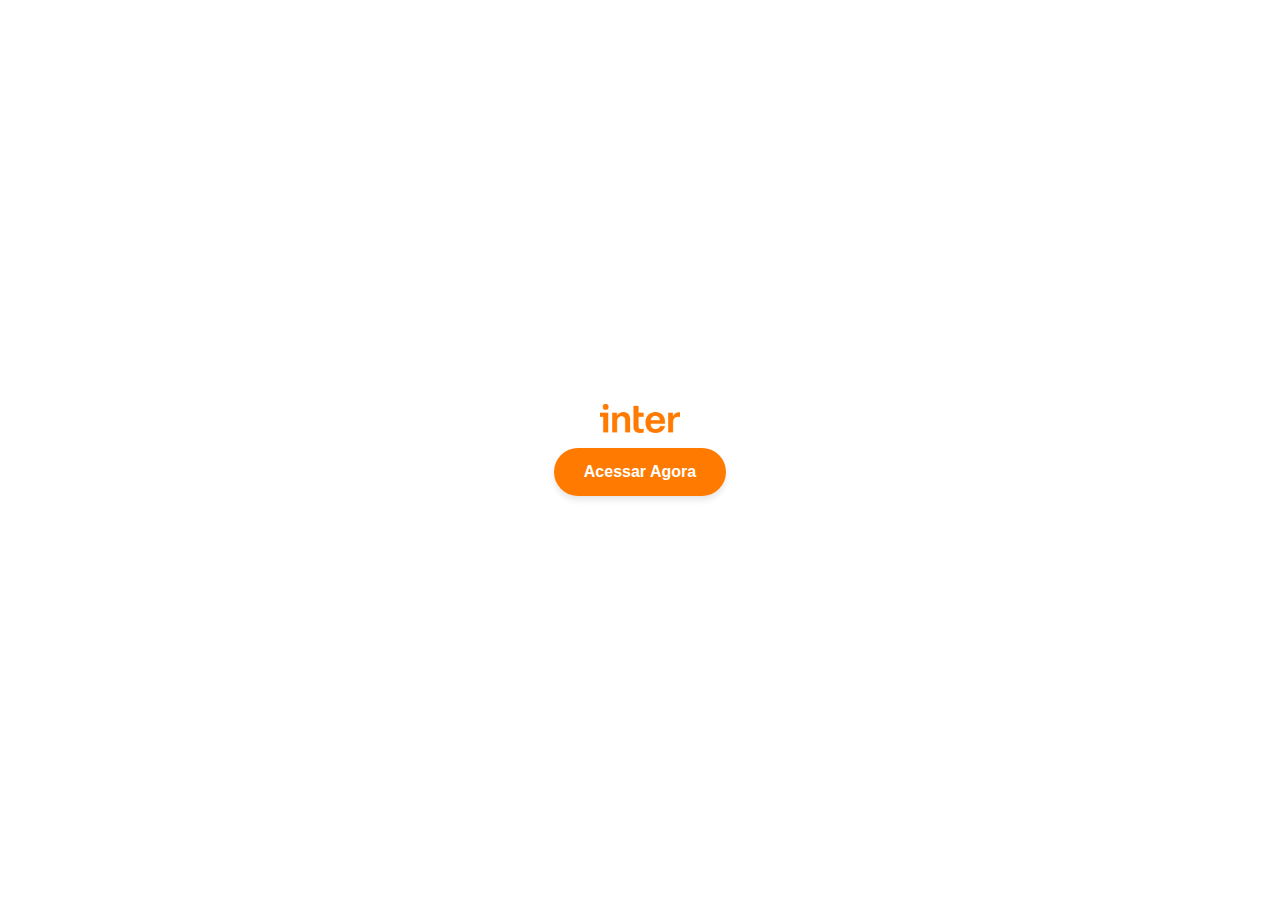
<file: index.html>
<!DOCTYPE html>
<html lang="en">
<head>
  <meta charset="UTF-8">
  <meta name="viewport" content="width=device-width, initial-scale=1.0">
  <title>Botão com Imagem</title>
  <style>
    body {
      display: flex;
      flex-direction: column;
      justify-content: center;
      align-items: center;
      height: 100vh;
      margin: 0;
      background-color: #ffffff;
      font-family: Arial, sans-serif;
    }

    .image {
      width: 80px; /* Largura da imagem */
      height: auto;
      margin-bottom: 15px;
    }

    .btn {
      display: inline-block;
      padding: 15px 30px;
      font-size: 16px;
      font-weight: bold;
      color: white;
      text-decoration: none;
      background: linear-gradient(90deg, #ff7a00 , #ff7a00 );
      border: none;
      border-radius: 25px;
      cursor: pointer;
      box-shadow: 0px 4px 6px rgba(0, 0, 0, 0.1);
      transition: transform 0.2s, box-shadow 0.2s;
    }

    .btn:hover {
      transform: scale(1.05);
      box-shadow: 0px 6px 8px rgba(0, 0, 0, 0.15);
    }
  </style>
</head>
<body>
  <!-- Adicione sua imagem acima do botão -->
  <img src="images/interlogo.png" alt="Imagem" class="image">
  
  <a href="inicio.html" class="btn">Acessar Agora</a>
</body>
</html>
</file>
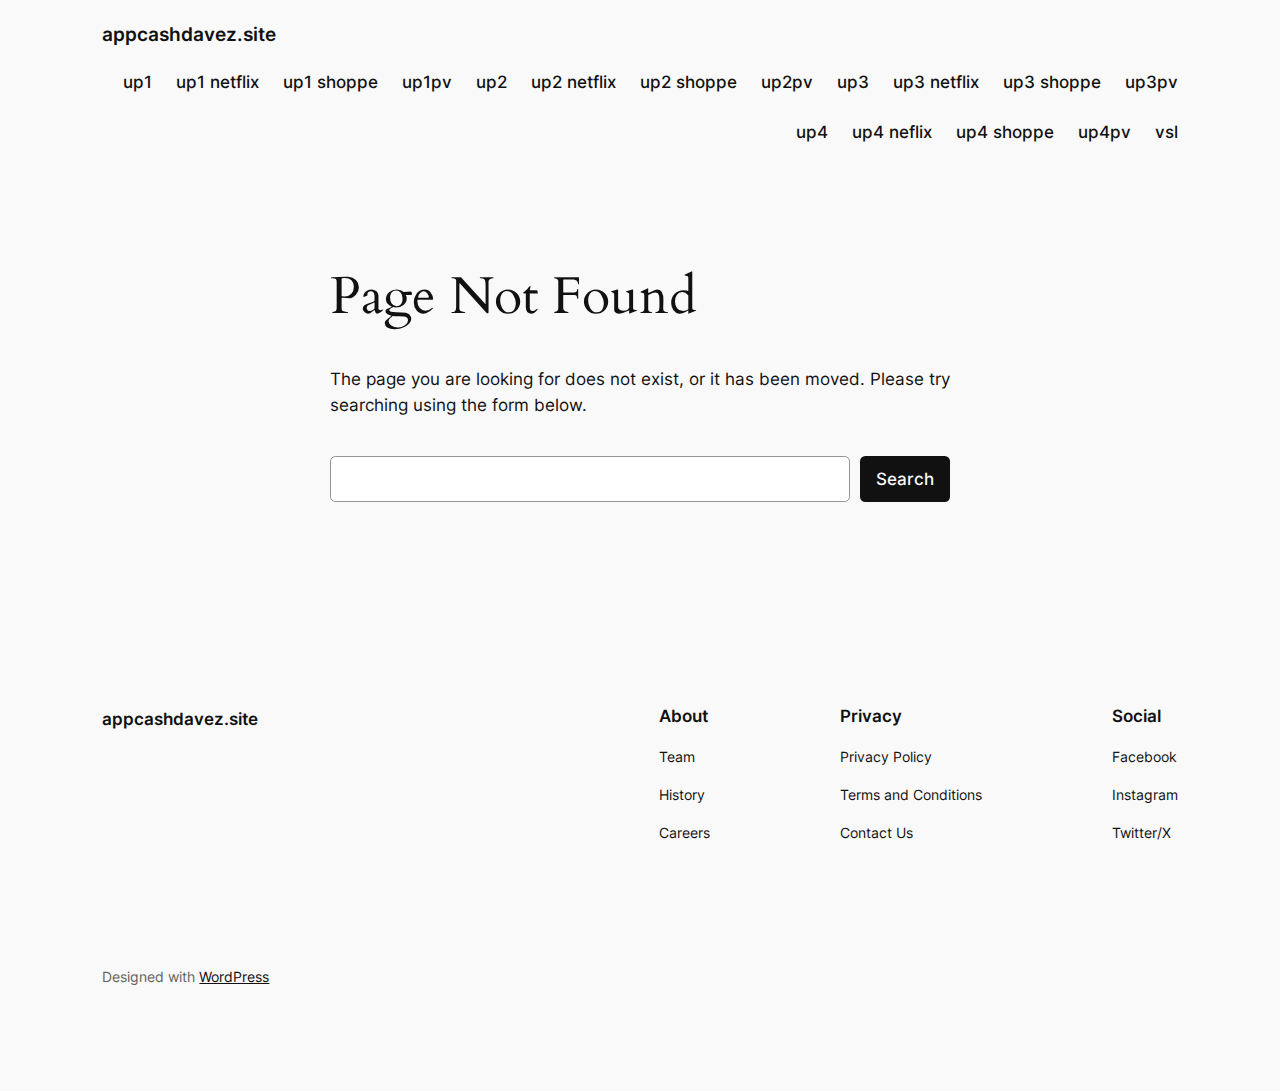
<file: css2-1.html>
<!DOCTYPE html><html lang="pt-BR"><head>
	<meta charset="UTF-8">
	<meta name="viewport" content="width=device-width, initial-scale=1">
<meta name="robots" content="max-image-preview:large">
<title>Página não encontrada – appcashdavez.site</title>
<link rel="alternate" type="application/rss+xml" title="Feed para appcashdavez.site »" href="https://appcashdavez.site/feed/">
<link rel="alternate" type="application/rss+xml" title="Feed de comentários para appcashdavez.site »" href="https://appcashdavez.site/comments/feed/">
<script>
window._wpemojiSettings = {"baseUrl":"https:\/\/s.w.org\/images\/core\/emoji\/15.0.3\/72x72\/","ext":".png","svgUrl":"https:\/\/s.w.org\/images\/core\/emoji\/15.0.3\/svg\/","svgExt":".svg","source":{"concatemoji":"https:\/\/appcashdavez.site\/wp-includes\/js\/wp-emoji-release.min.js?ver=6.6.1"}};
/*! This file is auto-generated */
!function(i,n){var o,s,e;function c(e){try{var t={supportTests:e,timestamp:(new Date).valueOf()};sessionStorage.setItem(o,JSON.stringify(t))}catch(e){}}function p(e,t,n){e.clearRect(0,0,e.canvas.width,e.canvas.height),e.fillText(t,0,0);var t=new Uint32Array(e.getImageData(0,0,e.canvas.width,e.canvas.height).data),r=(e.clearRect(0,0,e.canvas.width,e.canvas.height),e.fillText(n,0,0),new Uint32Array(e.getImageData(0,0,e.canvas.width,e.canvas.height).data));return t.every(function(e,t){return e===r[t]})}function u(e,t,n){switch(t){case"flag":return n(e,"\ud83c\udff3\ufe0f\u200d\u26a7\ufe0f","\ud83c\udff3\ufe0f\u200b\u26a7\ufe0f")?!1:!n(e,"\ud83c\uddfa\ud83c\uddf3","\ud83c\uddfa\u200b\ud83c\uddf3")&&!n(e,"\ud83c\udff4\udb40\udc67\udb40\udc62\udb40\udc65\udb40\udc6e\udb40\udc67\udb40\udc7f","\ud83c\udff4\u200b\udb40\udc67\u200b\udb40\udc62\u200b\udb40\udc65\u200b\udb40\udc6e\u200b\udb40\udc67\u200b\udb40\udc7f");case"emoji":return!n(e,"\ud83d\udc26\u200d\u2b1b","\ud83d\udc26\u200b\u2b1b")}return!1}function f(e,t,n){var r="undefined"!=typeof WorkerGlobalScope&&self instanceof WorkerGlobalScope?new OffscreenCanvas(300,150):i.createElement("canvas"),a=r.getContext("2d",{willReadFrequently:!0}),o=(a.textBaseline="top",a.font="600 32px Arial",{});return e.forEach(function(e){o[e]=t(a,e,n)}),o}function t(e){var t=i.createElement("script");t.src=e,t.defer=!0,i.head.appendChild(t)}"undefined"!=typeof Promise&&(o="wpEmojiSettingsSupports",s=["flag","emoji"],n.supports={everything:!0,everythingExceptFlag:!0},e=new Promise(function(e){i.addEventListener("DOMContentLoaded",e,{once:!0})}),new Promise(function(t){var n=function(){try{var e=JSON.parse(sessionStorage.getItem(o));if("object"==typeof e&&"number"==typeof e.timestamp&&(new Date).valueOf()<e.timestamp+604800&&"object"==typeof e.supportTests)return e.supportTests}catch(e){}return null}();if(!n){if("undefined"!=typeof Worker&&"undefined"!=typeof OffscreenCanvas&&"undefined"!=typeof URL&&URL.createObjectURL&&"undefined"!=typeof Blob)try{var e="postMessage("+f.toString()+"("+[JSON.stringify(s),u.toString(),p.toString()].join(",")+"));",r=new Blob([e],{type:"text/javascript"}),a=new Worker(URL.createObjectURL(r),{name:"wpTestEmojiSupports"});return void(a.onmessage=function(e){c(n=e.data),a.terminate(),t(n)})}catch(e){}c(n=f(s,u,p))}t(n)}).then(function(e){for(var t in e)n.supports[t]=e[t],n.supports.everything=n.supports.everything&&n.supports[t],"flag"!==t&&(n.supports.everythingExceptFlag=n.supports.everythingExceptFlag&&n.supports[t]);n.supports.everythingExceptFlag=n.supports.everythingExceptFlag&&!n.supports.flag,n.DOMReady=!1,n.readyCallback=function(){n.DOMReady=!0}}).then(function(){return e}).then(function(){var e;n.supports.everything||(n.readyCallback(),(e=n.source||{}).concatemoji?t(e.concatemoji):e.wpemoji&&e.twemoji&&(t(e.twemoji),t(e.wpemoji)))}))}((window,document),window._wpemojiSettings);
</script>
<style id="wp-block-site-logo-inline-css">
.wp-block-site-logo{box-sizing:border-box;line-height:0}.wp-block-site-logo a{display:inline-block;line-height:0}.wp-block-site-logo.is-default-size img{height:auto;width:120px}.wp-block-site-logo img{height:auto;max-width:100%}.wp-block-site-logo a,.wp-block-site-logo img{border-radius:inherit}.wp-block-site-logo.aligncenter{margin-left:auto;margin-right:auto;text-align:center}:root :where(.wp-block-site-logo.is-style-rounded){border-radius:9999px}
</style>
<style id="wp-block-site-title-inline-css">
:root :where(.wp-block-site-title a){color:inherit}
</style>
<style id="wp-block-group-inline-css">
.wp-block-group{box-sizing:border-box}:where(.wp-block-group.wp-block-group-is-layout-constrained){position:relative}
</style>
<style id="wp-block-page-list-inline-css">
.wp-block-navigation .wp-block-page-list{align-items:var(--navigation-layout-align,initial);background-color:inherit;display:flex;flex-direction:var(--navigation-layout-direction,initial);flex-wrap:var(--navigation-layout-wrap,wrap);justify-content:var(--navigation-layout-justify,initial)}.wp-block-navigation .wp-block-navigation-item{background-color:inherit}
</style>
<link rel="stylesheet" id="wp-block-navigation-css" href="css/style.min.css" media="all">
<style id="wp-block-heading-inline-css">
h1.has-background,h2.has-background,h3.has-background,h4.has-background,h5.has-background,h6.has-background{padding:1.25em 2.375em}h1.has-text-align-left[style*=writing-mode]:where([style*=vertical-lr]),h1.has-text-align-right[style*=writing-mode]:where([style*=vertical-rl]),h2.has-text-align-left[style*=writing-mode]:where([style*=vertical-lr]),h2.has-text-align-right[style*=writing-mode]:where([style*=vertical-rl]),h3.has-text-align-left[style*=writing-mode]:where([style*=vertical-lr]),h3.has-text-align-right[style*=writing-mode]:where([style*=vertical-rl]),h4.has-text-align-left[style*=writing-mode]:where([style*=vertical-lr]),h4.has-text-align-right[style*=writing-mode]:where([style*=vertical-rl]),h5.has-text-align-left[style*=writing-mode]:where([style*=vertical-lr]),h5.has-text-align-right[style*=writing-mode]:where([style*=vertical-rl]),h6.has-text-align-left[style*=writing-mode]:where([style*=vertical-lr]),h6.has-text-align-right[style*=writing-mode]:where([style*=vertical-rl]){rotate:180deg}

				.is-style-asterisk:before {
					content: '';
					width: 1.5rem;
					height: 3rem;
					background: var(--wp--preset--color--contrast-2, currentColor);
					clip-path: path('M11.93.684v8.039l5.633-5.633 1.216 1.23-5.66 5.66h8.04v1.737H13.2l5.701 5.701-1.23 1.23-5.742-5.742V21h-1.737v-8.094l-5.77 5.77-1.23-1.217 5.743-5.742H.842V9.98h8.162l-5.701-5.7 1.23-1.231 5.66 5.66V.684h1.737Z');
					display: block;
				}

				/* Hide the asterisk if the heading has no content, to avoid using empty headings to display the asterisk only, which is an A11Y issue */
				.is-style-asterisk:empty:before {
					content: none;
				}

				.is-style-asterisk:-moz-only-whitespace:before {
					content: none;
				}

				.is-style-asterisk.has-text-align-center:before {
					margin: 0 auto;
				}

				.is-style-asterisk.has-text-align-right:before {
					margin-left: auto;
				}

				.rtl .is-style-asterisk.has-text-align-left:before {
					margin-right: auto;
				}
</style>
<style id="wp-block-paragraph-inline-css">
.is-small-text{font-size:.875em}.is-regular-text{font-size:1em}.is-large-text{font-size:2.25em}.is-larger-text{font-size:3em}.has-drop-cap:not(:focus):first-letter{float:left;font-size:8.4em;font-style:normal;font-weight:100;line-height:.68;margin:.05em .1em 0 0;text-transform:uppercase}body.rtl .has-drop-cap:not(:focus):first-letter{float:none;margin-left:.1em}p.has-drop-cap.has-background{overflow:hidden}:root :where(p.has-background){padding:1.25em 2.375em}:where(p.has-text-color:not(.has-link-color)) a{color:inherit}p.has-text-align-left[style*="writing-mode:vertical-lr"],p.has-text-align-right[style*="writing-mode:vertical-rl"]{rotate:180deg}
</style>
<style id="wp-block-search-inline-css">
.wp-block-search__button{margin-left:10px;word-break:normal}.wp-block-search__button.has-icon{line-height:0}.wp-block-search__button svg{height:1.25em;min-height:24px;min-width:24px;width:1.25em;fill:currentColor;vertical-align:text-bottom}:where(.wp-block-search__button){border:1px solid #ccc;padding:6px 10px}.wp-block-search__inside-wrapper{display:flex;flex:auto;flex-wrap:nowrap;max-width:100%}.wp-block-search__label{width:100%}.wp-block-search__input{appearance:none;border:1px solid #949494;flex-grow:1;margin-left:0;margin-right:0;min-width:3rem;padding:8px;text-decoration:unset!important}.wp-block-search.wp-block-search__button-only .wp-block-search__button{flex-shrink:0;margin-left:0;max-width:100%}.wp-block-search.wp-block-search__button-only .wp-block-search__button[aria-expanded=true]{max-width:calc(100% - 100px)}.wp-block-search.wp-block-search__button-only .wp-block-search__inside-wrapper{min-width:0!important;transition-property:width}.wp-block-search.wp-block-search__button-only .wp-block-search__input{flex-basis:100%;transition-duration:.3s}.wp-block-search.wp-block-search__button-only.wp-block-search__searchfield-hidden,.wp-block-search.wp-block-search__button-only.wp-block-search__searchfield-hidden .wp-block-search__inside-wrapper{overflow:hidden}.wp-block-search.wp-block-search__button-only.wp-block-search__searchfield-hidden .wp-block-search__input{border-left-width:0!important;border-right-width:0!important;flex-basis:0;flex-grow:0;margin:0;min-width:0!important;padding-left:0!important;padding-right:0!important;width:0!important}:where(.wp-block-search__input){font-family:inherit;font-size:inherit;font-style:inherit;font-weight:inherit;letter-spacing:inherit;line-height:inherit;text-transform:inherit}:where(.wp-block-search__button-inside .wp-block-search__inside-wrapper){border:1px solid #949494;box-sizing:border-box;padding:4px}:where(.wp-block-search__button-inside .wp-block-search__inside-wrapper) .wp-block-search__input{border:none;border-radius:0;padding:0 4px}:where(.wp-block-search__button-inside .wp-block-search__inside-wrapper) .wp-block-search__input:focus{outline:none}:where(.wp-block-search__button-inside .wp-block-search__inside-wrapper) :where(.wp-block-search__button){padding:4px 8px}.wp-block-search.aligncenter .wp-block-search__inside-wrapper{margin:auto}.wp-block[data-align=right] .wp-block-search.wp-block-search__button-only .wp-block-search__inside-wrapper{float:right}
</style>
<style id="wp-block-navigation-link-inline-css">
.wp-block-navigation .wp-block-navigation-item__label{overflow-wrap:break-word}.wp-block-navigation .wp-block-navigation-item__description{display:none}.link-ui-tools{border-top:1px solid #f0f0f0;padding:8px}.link-ui-block-inserter{padding-top:8px}.link-ui-block-inserter__back{margin-left:8px;text-transform:uppercase}

				.is-style-arrow-link .wp-block-navigation-item__label:after {
					content: "\2197";
					padding-inline-start: 0.25rem;
					vertical-align: middle;
					text-decoration: none;
					display: inline-block;
				}
</style>
<style id="wp-block-columns-inline-css">
.wp-block-columns{align-items:normal!important;box-sizing:border-box;display:flex;flex-wrap:wrap!important}@media (min-width:782px){.wp-block-columns{flex-wrap:nowrap!important}}.wp-block-columns.are-vertically-aligned-top{align-items:flex-start}.wp-block-columns.are-vertically-aligned-center{align-items:center}.wp-block-columns.are-vertically-aligned-bottom{align-items:flex-end}@media (max-width:781px){.wp-block-columns:not(.is-not-stacked-on-mobile)>.wp-block-column{flex-basis:100%!important}}@media (min-width:782px){.wp-block-columns:not(.is-not-stacked-on-mobile)>.wp-block-column{flex-basis:0;flex-grow:1}.wp-block-columns:not(.is-not-stacked-on-mobile)>.wp-block-column[style*=flex-basis]{flex-grow:0}}.wp-block-columns.is-not-stacked-on-mobile{flex-wrap:nowrap!important}.wp-block-columns.is-not-stacked-on-mobile>.wp-block-column{flex-basis:0;flex-grow:1}.wp-block-columns.is-not-stacked-on-mobile>.wp-block-column[style*=flex-basis]{flex-grow:0}:where(.wp-block-columns){margin-bottom:1.75em}:where(.wp-block-columns.has-background){padding:1.25em 2.375em}.wp-block-column{flex-grow:1;min-width:0;overflow-wrap:break-word;word-break:break-word}.wp-block-column.is-vertically-aligned-top{align-self:flex-start}.wp-block-column.is-vertically-aligned-center{align-self:center}.wp-block-column.is-vertically-aligned-bottom{align-self:flex-end}.wp-block-column.is-vertically-aligned-stretch{align-self:stretch}.wp-block-column.is-vertically-aligned-bottom,.wp-block-column.is-vertically-aligned-center,.wp-block-column.is-vertically-aligned-top{width:100%}
</style>
<style id="wp-emoji-styles-inline-css">

	img.wp-smiley, img.emoji {
		display: inline !important;
		border: none !important;
		box-shadow: none !important;
		height: 1em !important;
		width: 1em !important;
		margin: 0 0.07em !important;
		vertical-align: -0.1em !important;
		background: none !important;
		padding: 0 !important;
	}
</style>
<style id="wp-block-library-inline-css">
:root{--wp-admin-theme-color:#007cba;--wp-admin-theme-color--rgb:0,124,186;--wp-admin-theme-color-darker-10:#006ba1;--wp-admin-theme-color-darker-10--rgb:0,107,161;--wp-admin-theme-color-darker-20:#005a87;--wp-admin-theme-color-darker-20--rgb:0,90,135;--wp-admin-border-width-focus:2px;--wp-block-synced-color:#7a00df;--wp-block-synced-color--rgb:122,0,223;--wp-bound-block-color:var(--wp-block-synced-color)}@media (min-resolution:192dpi){:root{--wp-admin-border-width-focus:1.5px}}.wp-element-button{cursor:pointer}:root{--wp--preset--font-size--normal:16px;--wp--preset--font-size--huge:42px}:root .has-very-light-gray-background-color{background-color:#eee}:root .has-very-dark-gray-background-color{background-color:#313131}:root .has-very-light-gray-color{color:#eee}:root .has-very-dark-gray-color{color:#313131}:root .has-vivid-green-cyan-to-vivid-cyan-blue-gradient-background{background:linear-gradient(135deg,#00d084,#0693e3)}:root .has-purple-crush-gradient-background{background:linear-gradient(135deg,#34e2e4,#4721fb 50%,#ab1dfe)}:root .has-hazy-dawn-gradient-background{background:linear-gradient(135deg,#faaca8,#dad0ec)}:root .has-subdued-olive-gradient-background{background:linear-gradient(135deg,#fafae1,#67a671)}:root .has-atomic-cream-gradient-background{background:linear-gradient(135deg,#fdd79a,#004a59)}:root .has-nightshade-gradient-background{background:linear-gradient(135deg,#330968,#31cdcf)}:root .has-midnight-gradient-background{background:linear-gradient(135deg,#020381,#2874fc)}.has-regular-font-size{font-size:1em}.has-larger-font-size{font-size:2.625em}.has-normal-font-size{font-size:var(--wp--preset--font-size--normal)}.has-huge-font-size{font-size:var(--wp--preset--font-size--huge)}.has-text-align-center{text-align:center}.has-text-align-left{text-align:left}.has-text-align-right{text-align:right}#end-resizable-editor-section{display:none}.aligncenter{clear:both}.items-justified-left{justify-content:flex-start}.items-justified-center{justify-content:center}.items-justified-right{justify-content:flex-end}.items-justified-space-between{justify-content:space-between}.screen-reader-text{border:0;clip:rect(1px,1px,1px,1px);clip-path:inset(50%);height:1px;margin:-1px;overflow:hidden;padding:0;position:absolute;width:1px;word-wrap:normal!important}.screen-reader-text:focus{background-color:#ddd;clip:auto!important;clip-path:none;color:#444;display:block;font-size:1em;height:auto;left:5px;line-height:normal;padding:15px 23px 14px;text-decoration:none;top:5px;width:auto;z-index:100000}html :where(.has-border-color){border-style:solid}html :where([style*=border-top-color]){border-top-style:solid}html :where([style*=border-right-color]){border-right-style:solid}html :where([style*=border-bottom-color]){border-bottom-style:solid}html :where([style*=border-left-color]){border-left-style:solid}html :where([style*=border-width]){border-style:solid}html :where([style*=border-top-width]){border-top-style:solid}html :where([style*=border-right-width]){border-right-style:solid}html :where([style*=border-bottom-width]){border-bottom-style:solid}html :where([style*=border-left-width]){border-left-style:solid}html :where(img[class*=wp-image-]){height:auto;max-width:100%}:where(figure){margin:0 0 1em}html :where(.is-position-sticky){--wp-admin--admin-bar--position-offset:var(--wp-admin--admin-bar--height,0px)}@media screen and (max-width:600px){html :where(.is-position-sticky){--wp-admin--admin-bar--position-offset:0px}}
</style>
<style id="global-styles-inline-css">
:root{--wp--preset--aspect-ratio--square: 1;--wp--preset--aspect-ratio--4-3: 4/3;--wp--preset--aspect-ratio--3-4: 3/4;--wp--preset--aspect-ratio--3-2: 3/2;--wp--preset--aspect-ratio--2-3: 2/3;--wp--preset--aspect-ratio--16-9: 16/9;--wp--preset--aspect-ratio--9-16: 9/16;--wp--preset--color--black: #000000;--wp--preset--color--cyan-bluish-gray: #abb8c3;--wp--preset--color--white: #ffffff;--wp--preset--color--pale-pink: #f78da7;--wp--preset--color--vivid-red: #cf2e2e;--wp--preset--color--luminous-vivid-orange: #ff6900;--wp--preset--color--luminous-vivid-amber: #fcb900;--wp--preset--color--light-green-cyan: #7bdcb5;--wp--preset--color--vivid-green-cyan: #00d084;--wp--preset--color--pale-cyan-blue: #8ed1fc;--wp--preset--color--vivid-cyan-blue: #0693e3;--wp--preset--color--vivid-purple: #9b51e0;--wp--preset--color--base: #f9f9f9;--wp--preset--color--base-2: #ffffff;--wp--preset--color--contrast: #111111;--wp--preset--color--contrast-2: #636363;--wp--preset--color--contrast-3: #A4A4A4;--wp--preset--color--accent: #cfcabe;--wp--preset--color--accent-2: #c2a990;--wp--preset--color--accent-3: #d8613c;--wp--preset--color--accent-4: #b1c5a4;--wp--preset--color--accent-5: #b5bdbc;--wp--preset--gradient--vivid-cyan-blue-to-vivid-purple: linear-gradient(135deg,rgba(6,147,227,1) 0%,rgb(155,81,224) 100%);--wp--preset--gradient--light-green-cyan-to-vivid-green-cyan: linear-gradient(135deg,rgb(122,220,180) 0%,rgb(0,208,130) 100%);--wp--preset--gradient--luminous-vivid-amber-to-luminous-vivid-orange: linear-gradient(135deg,rgba(252,185,0,1) 0%,rgba(255,105,0,1) 100%);--wp--preset--gradient--luminous-vivid-orange-to-vivid-red: linear-gradient(135deg,rgba(255,105,0,1) 0%,rgb(207,46,46) 100%);--wp--preset--gradient--very-light-gray-to-cyan-bluish-gray: linear-gradient(135deg,rgb(238,238,238) 0%,rgb(169,184,195) 100%);--wp--preset--gradient--cool-to-warm-spectrum: linear-gradient(135deg,rgb(74,234,220) 0%,rgb(151,120,209) 20%,rgb(207,42,186) 40%,rgb(238,44,130) 60%,rgb(251,105,98) 80%,rgb(254,248,76) 100%);--wp--preset--gradient--blush-light-purple: linear-gradient(135deg,rgb(255,206,236) 0%,rgb(152,150,240) 100%);--wp--preset--gradient--blush-bordeaux: linear-gradient(135deg,rgb(254,205,165) 0%,rgb(254,45,45) 50%,rgb(107,0,62) 100%);--wp--preset--gradient--luminous-dusk: linear-gradient(135deg,rgb(255,203,112) 0%,rgb(199,81,192) 50%,rgb(65,88,208) 100%);--wp--preset--gradient--pale-ocean: linear-gradient(135deg,rgb(255,245,203) 0%,rgb(182,227,212) 50%,rgb(51,167,181) 100%);--wp--preset--gradient--electric-grass: linear-gradient(135deg,rgb(202,248,128) 0%,rgb(113,206,126) 100%);--wp--preset--gradient--midnight: linear-gradient(135deg,rgb(2,3,129) 0%,rgb(40,116,252) 100%);--wp--preset--gradient--gradient-1: linear-gradient(to bottom, #cfcabe 0%, #F9F9F9 100%);--wp--preset--gradient--gradient-2: linear-gradient(to bottom, #C2A990 0%, #F9F9F9 100%);--wp--preset--gradient--gradient-3: linear-gradient(to bottom, #D8613C 0%, #F9F9F9 100%);--wp--preset--gradient--gradient-4: linear-gradient(to bottom, #B1C5A4 0%, #F9F9F9 100%);--wp--preset--gradient--gradient-5: linear-gradient(to bottom, #B5BDBC 0%, #F9F9F9 100%);--wp--preset--gradient--gradient-6: linear-gradient(to bottom, #A4A4A4 0%, #F9F9F9 100%);--wp--preset--gradient--gradient-7: linear-gradient(to bottom, #cfcabe 50%, #F9F9F9 50%);--wp--preset--gradient--gradient-8: linear-gradient(to bottom, #C2A990 50%, #F9F9F9 50%);--wp--preset--gradient--gradient-9: linear-gradient(to bottom, #D8613C 50%, #F9F9F9 50%);--wp--preset--gradient--gradient-10: linear-gradient(to bottom, #B1C5A4 50%, #F9F9F9 50%);--wp--preset--gradient--gradient-11: linear-gradient(to bottom, #B5BDBC 50%, #F9F9F9 50%);--wp--preset--gradient--gradient-12: linear-gradient(to bottom, #A4A4A4 50%, #F9F9F9 50%);--wp--preset--font-size--small: 0.9rem;--wp--preset--font-size--medium: 1.05rem;--wp--preset--font-size--large: clamp(1.39rem, 1.39rem + ((1vw - 0.2rem) * 0.767), 1.85rem);--wp--preset--font-size--x-large: clamp(1.85rem, 1.85rem + ((1vw - 0.2rem) * 1.083), 2.5rem);--wp--preset--font-size--xx-large: clamp(2.5rem, 2.5rem + ((1vw - 0.2rem) * 1.283), 3.27rem);--wp--preset--font-family--body: "Inter", sans-serif;--wp--preset--font-family--heading: Cardo;--wp--preset--font-family--system-sans-serif: -apple-system, BlinkMacSystemFont, avenir next, avenir, segoe ui, helvetica neue, helvetica, Cantarell, Ubuntu, roboto, noto, arial, sans-serif;--wp--preset--font-family--system-serif: Iowan Old Style, Apple Garamond, Baskerville, Times New Roman, Droid Serif, Times, Source Serif Pro, serif, Apple Color Emoji, Segoe UI Emoji, Segoe UI Symbol;--wp--preset--spacing--20: min(1.5rem, 2vw);--wp--preset--spacing--30: min(2.5rem, 3vw);--wp--preset--spacing--40: min(4rem, 5vw);--wp--preset--spacing--50: min(6.5rem, 8vw);--wp--preset--spacing--60: min(10.5rem, 13vw);--wp--preset--spacing--70: 3.38rem;--wp--preset--spacing--80: 5.06rem;--wp--preset--spacing--10: 1rem;--wp--preset--shadow--natural: 6px 6px 9px rgba(0, 0, 0, 0.2);--wp--preset--shadow--deep: 12px 12px 50px rgba(0, 0, 0, 0.4);--wp--preset--shadow--sharp: 6px 6px 0px rgba(0, 0, 0, 0.2);--wp--preset--shadow--outlined: 6px 6px 0px -3px rgba(255, 255, 255, 1), 6px 6px rgba(0, 0, 0, 1);--wp--preset--shadow--crisp: 6px 6px 0px rgba(0, 0, 0, 1);}:root { --wp--style--global--content-size: 620px;--wp--style--global--wide-size: 1280px; }:where(body) { margin: 0; }.wp-site-blocks { padding-top: var(--wp--style--root--padding-top); padding-bottom: var(--wp--style--root--padding-bottom); }.has-global-padding { padding-right: var(--wp--style--root--padding-right); padding-left: var(--wp--style--root--padding-left); }.has-global-padding > .alignfull { margin-right: calc(var(--wp--style--root--padding-right) * -1); margin-left: calc(var(--wp--style--root--padding-left) * -1); }.has-global-padding :where(:not(.alignfull.is-layout-flow) > .has-global-padding:not(.wp-block-block, .alignfull)) { padding-right: 0; padding-left: 0; }.has-global-padding :where(:not(.alignfull.is-layout-flow) > .has-global-padding:not(.wp-block-block, .alignfull)) > .alignfull { margin-left: 0; margin-right: 0; }.wp-site-blocks > .alignleft { float: left; margin-right: 2em; }.wp-site-blocks > .alignright { float: right; margin-left: 2em; }.wp-site-blocks > .aligncenter { justify-content: center; margin-left: auto; margin-right: auto; }:where(.wp-site-blocks) > * { margin-block-start: 1.2rem; margin-block-end: 0; }:where(.wp-site-blocks) > :first-child { margin-block-start: 0; }:where(.wp-site-blocks) > :last-child { margin-block-end: 0; }:root { --wp--style--block-gap: 1.2rem; }.is-layout-flow  > :first-child{margin-block-start: 0;}.is-layout-flow  > :last-child{margin-block-end: 0;}.is-layout-flow  > *{margin-block-start: 1.2rem;margin-block-end: 0;}.is-layout-constrained  > :first-child{margin-block-start: 0;}.is-layout-constrained  > :last-child{margin-block-end: 0;}.is-layout-constrained  > *{margin-block-start: 1.2rem;margin-block-end: 0;}.is-layout-flex {gap: 1.2rem;}.is-layout-grid {gap: 1.2rem;}.is-layout-flow > .alignleft{float: left;margin-inline-start: 0;margin-inline-end: 2em;}.is-layout-flow > .alignright{float: right;margin-inline-start: 2em;margin-inline-end: 0;}.is-layout-flow > .aligncenter{margin-left: auto !important;margin-right: auto !important;}.is-layout-constrained > .alignleft{float: left;margin-inline-start: 0;margin-inline-end: 2em;}.is-layout-constrained > .alignright{float: right;margin-inline-start: 2em;margin-inline-end: 0;}.is-layout-constrained > .aligncenter{margin-left: auto !important;margin-right: auto !important;}.is-layout-constrained > :where(:not(.alignleft):not(.alignright):not(.alignfull)){max-width: var(--wp--style--global--content-size);margin-left: auto !important;margin-right: auto !important;}.is-layout-constrained > .alignwide{max-width: var(--wp--style--global--wide-size);}body .is-layout-flex{display: flex;}.is-layout-flex{flex-wrap: wrap;align-items: center;}.is-layout-flex > :is(*, div){margin: 0;}body .is-layout-grid{display: grid;}.is-layout-grid > :is(*, div){margin: 0;}:root :where(body){background-color: var(--wp--preset--color--base);color: var(--wp--preset--color--contrast);font-family: var(--wp--preset--font-family--body);font-size: var(--wp--preset--font-size--medium);font-style: normal;font-weight: 400;line-height: 1.55;--wp--style--root--padding-top: 0px;--wp--style--root--padding-right: var(--wp--preset--spacing--50);--wp--style--root--padding-bottom: 0px;--wp--style--root--padding-left: var(--wp--preset--spacing--50);}a:where(:not(.wp-element-button)){color: var(--wp--preset--color--contrast);text-decoration: underline;}:root :where(a:where(:not(.wp-element-button)):hover){text-decoration: none;}h1, h2, h3, h4, h5, h6{color: var(--wp--preset--color--contrast);font-family: var(--wp--preset--font-family--heading);font-weight: 400;line-height: 1.2;}h1{font-size: var(--wp--preset--font-size--xx-large);line-height: 1.15;}h2{font-size: var(--wp--preset--font-size--x-large);}h3{font-size: var(--wp--preset--font-size--large);}h4{font-size: clamp(1.1rem, 1.1rem + ((1vw - 0.2rem) * 0.767), 1.5rem);}h5{font-size: var(--wp--preset--font-size--medium);}h6{font-size: var(--wp--preset--font-size--small);}:root :where(.wp-element-button, .wp-block-button__link){background-color: var(--wp--preset--color--contrast);border-radius: .33rem;border-color: var(--wp--preset--color--contrast);border-width: 0;color: var(--wp--preset--color--base);font-family: inherit;font-size: var(--wp--preset--font-size--small);font-style: normal;font-weight: 500;line-height: inherit;padding-top: 0.6rem;padding-right: 1rem;padding-bottom: 0.6rem;padding-left: 1rem;text-decoration: none;}:root :where(.wp-element-button:hover, .wp-block-button__link:hover){background-color: var(--wp--preset--color--contrast-2);border-color: var(--wp--preset--color--contrast-2);color: var(--wp--preset--color--base);}:root :where(.wp-element-button:focus, .wp-block-button__link:focus){background-color: var(--wp--preset--color--contrast-2);border-color: var(--wp--preset--color--contrast-2);color: var(--wp--preset--color--base);outline-color: var(--wp--preset--color--contrast);outline-offset: 2px;}:root :where(.wp-element-button:active, .wp-block-button__link:active){background-color: var(--wp--preset--color--contrast);color: var(--wp--preset--color--base);}:root :where(.wp-element-caption, .wp-block-audio figcaption, .wp-block-embed figcaption, .wp-block-gallery figcaption, .wp-block-image figcaption, .wp-block-table figcaption, .wp-block-video figcaption){color: var(--wp--preset--color--contrast-2);font-family: var(--wp--preset--font-family--body);font-size: 0.8rem;}.has-black-color{color: var(--wp--preset--color--black) !important;}.has-cyan-bluish-gray-color{color: var(--wp--preset--color--cyan-bluish-gray) !important;}.has-white-color{color: var(--wp--preset--color--white) !important;}.has-pale-pink-color{color: var(--wp--preset--color--pale-pink) !important;}.has-vivid-red-color{color: var(--wp--preset--color--vivid-red) !important;}.has-luminous-vivid-orange-color{color: var(--wp--preset--color--luminous-vivid-orange) !important;}.has-luminous-vivid-amber-color{color: var(--wp--preset--color--luminous-vivid-amber) !important;}.has-light-green-cyan-color{color: var(--wp--preset--color--light-green-cyan) !important;}.has-vivid-green-cyan-color{color: var(--wp--preset--color--vivid-green-cyan) !important;}.has-pale-cyan-blue-color{color: var(--wp--preset--color--pale-cyan-blue) !important;}.has-vivid-cyan-blue-color{color: var(--wp--preset--color--vivid-cyan-blue) !important;}.has-vivid-purple-color{color: var(--wp--preset--color--vivid-purple) !important;}.has-base-color{color: var(--wp--preset--color--base) !important;}.has-base-2-color{color: var(--wp--preset--color--base-2) !important;}.has-contrast-color{color: var(--wp--preset--color--contrast) !important;}.has-contrast-2-color{color: var(--wp--preset--color--contrast-2) !important;}.has-contrast-3-color{color: var(--wp--preset--color--contrast-3) !important;}.has-accent-color{color: var(--wp--preset--color--accent) !important;}.has-accent-2-color{color: var(--wp--preset--color--accent-2) !important;}.has-accent-3-color{color: var(--wp--preset--color--accent-3) !important;}.has-accent-4-color{color: var(--wp--preset--color--accent-4) !important;}.has-accent-5-color{color: var(--wp--preset--color--accent-5) !important;}.has-black-background-color{background-color: var(--wp--preset--color--black) !important;}.has-cyan-bluish-gray-background-color{background-color: var(--wp--preset--color--cyan-bluish-gray) !important;}.has-white-background-color{background-color: var(--wp--preset--color--white) !important;}.has-pale-pink-background-color{background-color: var(--wp--preset--color--pale-pink) !important;}.has-vivid-red-background-color{background-color: var(--wp--preset--color--vivid-red) !important;}.has-luminous-vivid-orange-background-color{background-color: var(--wp--preset--color--luminous-vivid-orange) !important;}.has-luminous-vivid-amber-background-color{background-color: var(--wp--preset--color--luminous-vivid-amber) !important;}.has-light-green-cyan-background-color{background-color: var(--wp--preset--color--light-green-cyan) !important;}.has-vivid-green-cyan-background-color{background-color: var(--wp--preset--color--vivid-green-cyan) !important;}.has-pale-cyan-blue-background-color{background-color: var(--wp--preset--color--pale-cyan-blue) !important;}.has-vivid-cyan-blue-background-color{background-color: var(--wp--preset--color--vivid-cyan-blue) !important;}.has-vivid-purple-background-color{background-color: var(--wp--preset--color--vivid-purple) !important;}.has-base-background-color{background-color: var(--wp--preset--color--base) !important;}.has-base-2-background-color{background-color: var(--wp--preset--color--base-2) !important;}.has-contrast-background-color{background-color: var(--wp--preset--color--contrast) !important;}.has-contrast-2-background-color{background-color: var(--wp--preset--color--contrast-2) !important;}.has-contrast-3-background-color{background-color: var(--wp--preset--color--contrast-3) !important;}.has-accent-background-color{background-color: var(--wp--preset--color--accent) !important;}.has-accent-2-background-color{background-color: var(--wp--preset--color--accent-2) !important;}.has-accent-3-background-color{background-color: var(--wp--preset--color--accent-3) !important;}.has-accent-4-background-color{background-color: var(--wp--preset--color--accent-4) !important;}.has-accent-5-background-color{background-color: var(--wp--preset--color--accent-5) !important;}.has-black-border-color{border-color: var(--wp--preset--color--black) !important;}.has-cyan-bluish-gray-border-color{border-color: var(--wp--preset--color--cyan-bluish-gray) !important;}.has-white-border-color{border-color: var(--wp--preset--color--white) !important;}.has-pale-pink-border-color{border-color: var(--wp--preset--color--pale-pink) !important;}.has-vivid-red-border-color{border-color: var(--wp--preset--color--vivid-red) !important;}.has-luminous-vivid-orange-border-color{border-color: var(--wp--preset--color--luminous-vivid-orange) !important;}.has-luminous-vivid-amber-border-color{border-color: var(--wp--preset--color--luminous-vivid-amber) !important;}.has-light-green-cyan-border-color{border-color: var(--wp--preset--color--light-green-cyan) !important;}.has-vivid-green-cyan-border-color{border-color: var(--wp--preset--color--vivid-green-cyan) !important;}.has-pale-cyan-blue-border-color{border-color: var(--wp--preset--color--pale-cyan-blue) !important;}.has-vivid-cyan-blue-border-color{border-color: var(--wp--preset--color--vivid-cyan-blue) !important;}.has-vivid-purple-border-color{border-color: var(--wp--preset--color--vivid-purple) !important;}.has-base-border-color{border-color: var(--wp--preset--color--base) !important;}.has-base-2-border-color{border-color: var(--wp--preset--color--base-2) !important;}.has-contrast-border-color{border-color: var(--wp--preset--color--contrast) !important;}.has-contrast-2-border-color{border-color: var(--wp--preset--color--contrast-2) !important;}.has-contrast-3-border-color{border-color: var(--wp--preset--color--contrast-3) !important;}.has-accent-border-color{border-color: var(--wp--preset--color--accent) !important;}.has-accent-2-border-color{border-color: var(--wp--preset--color--accent-2) !important;}.has-accent-3-border-color{border-color: var(--wp--preset--color--accent-3) !important;}.has-accent-4-border-color{border-color: var(--wp--preset--color--accent-4) !important;}.has-accent-5-border-color{border-color: var(--wp--preset--color--accent-5) !important;}.has-vivid-cyan-blue-to-vivid-purple-gradient-background{background: var(--wp--preset--gradient--vivid-cyan-blue-to-vivid-purple) !important;}.has-light-green-cyan-to-vivid-green-cyan-gradient-background{background: var(--wp--preset--gradient--light-green-cyan-to-vivid-green-cyan) !important;}.has-luminous-vivid-amber-to-luminous-vivid-orange-gradient-background{background: var(--wp--preset--gradient--luminous-vivid-amber-to-luminous-vivid-orange) !important;}.has-luminous-vivid-orange-to-vivid-red-gradient-background{background: var(--wp--preset--gradient--luminous-vivid-orange-to-vivid-red) !important;}.has-very-light-gray-to-cyan-bluish-gray-gradient-background{background: var(--wp--preset--gradient--very-light-gray-to-cyan-bluish-gray) !important;}.has-cool-to-warm-spectrum-gradient-background{background: var(--wp--preset--gradient--cool-to-warm-spectrum) !important;}.has-blush-light-purple-gradient-background{background: var(--wp--preset--gradient--blush-light-purple) !important;}.has-blush-bordeaux-gradient-background{background: var(--wp--preset--gradient--blush-bordeaux) !important;}.has-luminous-dusk-gradient-background{background: var(--wp--preset--gradient--luminous-dusk) !important;}.has-pale-ocean-gradient-background{background: var(--wp--preset--gradient--pale-ocean) !important;}.has-electric-grass-gradient-background{background: var(--wp--preset--gradient--electric-grass) !important;}.has-midnight-gradient-background{background: var(--wp--preset--gradient--midnight) !important;}.has-gradient-1-gradient-background{background: var(--wp--preset--gradient--gradient-1) !important;}.has-gradient-2-gradient-background{background: var(--wp--preset--gradient--gradient-2) !important;}.has-gradient-3-gradient-background{background: var(--wp--preset--gradient--gradient-3) !important;}.has-gradient-4-gradient-background{background: var(--wp--preset--gradient--gradient-4) !important;}.has-gradient-5-gradient-background{background: var(--wp--preset--gradient--gradient-5) !important;}.has-gradient-6-gradient-background{background: var(--wp--preset--gradient--gradient-6) !important;}.has-gradient-7-gradient-background{background: var(--wp--preset--gradient--gradient-7) !important;}.has-gradient-8-gradient-background{background: var(--wp--preset--gradient--gradient-8) !important;}.has-gradient-9-gradient-background{background: var(--wp--preset--gradient--gradient-9) !important;}.has-gradient-10-gradient-background{background: var(--wp--preset--gradient--gradient-10) !important;}.has-gradient-11-gradient-background{background: var(--wp--preset--gradient--gradient-11) !important;}.has-gradient-12-gradient-background{background: var(--wp--preset--gradient--gradient-12) !important;}.has-small-font-size{font-size: var(--wp--preset--font-size--small) !important;}.has-medium-font-size{font-size: var(--wp--preset--font-size--medium) !important;}.has-large-font-size{font-size: var(--wp--preset--font-size--large) !important;}.has-x-large-font-size{font-size: var(--wp--preset--font-size--x-large) !important;}.has-xx-large-font-size{font-size: var(--wp--preset--font-size--xx-large) !important;}.has-body-font-family{font-family: var(--wp--preset--font-family--body) !important;}.has-heading-font-family{font-family: var(--wp--preset--font-family--heading) !important;}.has-system-sans-serif-font-family{font-family: var(--wp--preset--font-family--system-sans-serif) !important;}.has-system-serif-font-family{font-family: var(--wp--preset--font-family--system-serif) !important;}
:root :where(.wp-block-navigation){font-weight: 500;}
:root :where(.wp-block-navigation a:where(:not(.wp-element-button))){text-decoration: none;}
:root :where(.wp-block-navigation a:where(:not(.wp-element-button)):hover){text-decoration: underline;}
:root :where(.wp-block-search .wp-block-search__label, .wp-block-search .wp-block-search__input, .wp-block-search .wp-block-search__button){font-size: var(--wp--preset--font-size--small);}:root :where(.wp-block-search){}:root :where(.wp-block-search .wp-block-search__input){border-radius:.33rem}
:root :where(.wp-block-search .wp-element-button,.wp-block-search  .wp-block-button__link){border-radius: .33rem;}
:root :where(.wp-block-site-tagline){color: var(--wp--preset--color--contrast-2);font-size: var(--wp--preset--font-size--small);}
:root :where(.wp-block-site-title){font-family: var(--wp--preset--font-family--body);font-size: clamp(0.875rem, 0.875rem + ((1vw - 0.2rem) * 0.542), 1.2rem);font-style: normal;font-weight: 600;}
:root :where(.wp-block-site-title a:where(:not(.wp-element-button))){text-decoration: none;}
:root :where(.wp-block-site-title a:where(:not(.wp-element-button)):hover){text-decoration: none;}
:where(.wp-site-blocks *:focus){outline-width:2px;outline-style:solid}:root :where(.wp-block-calendar.wp-block-calendar table:where(:not(.has-text-color)) th){background-color:var(--wp--preset--color--contrast-2);color:var(--wp--preset--color--base);border-color:var(--wp--preset--color--contrast-2)}:root :where(.wp-block-calendar table:where(:not(.has-text-color)) td){border-color:var(--wp--preset--color--contrast-2)}:root :where(.wp-block-categories){}:root :where(.wp-block-categories){list-style-type:none;}:root :where(.wp-block-categories li){margin-bottom: 0.5rem;}:root :where(.wp-block-post-comments-form){}:root :where(.wp-block-post-comments-form textarea, .wp-block-post-comments-form input){border-radius:.33rem}:root :where(.wp-block-loginout){}:root :where(.wp-block-loginout input){border-radius:.33rem;padding:calc(0.667em + 2px);border:1px solid #949494;}:root :where(.wp-block-post-terms){}:root :where(.wp-block-post-terms .wp-block-post-terms__prefix){color: var(--wp--preset--color--contrast-2);}:root :where(.wp-block-query-title){}:root :where(.wp-block-query-title span){font-style: italic;}:root :where(.wp-block-quote){}:root :where(.wp-block-quote :where(p)){margin-block-start:0;margin-block-end:calc(var(--wp--preset--spacing--10) + 0.5rem);}:root :where(.wp-block-quote :where(:last-child)){margin-block-end:0;}:root :where(.wp-block-quote.has-text-align-right.is-style-plain, .rtl .is-style-plain.wp-block-quote:not(.has-text-align-center):not(.has-text-align-left)){border-width: 0 2px 0 0;padding-left:calc(var(--wp--preset--spacing--20) + 0.5rem);padding-right:calc(var(--wp--preset--spacing--20) + 0.5rem);}:root :where(.wp-block-quote.has-text-align-left.is-style-plain, body:not(.rtl) .is-style-plain.wp-block-quote:not(.has-text-align-center):not(.has-text-align-right)){border-width: 0 0 0 2px;padding-left:calc(var(--wp--preset--spacing--20) + 0.5rem);padding-right:calc(var(--wp--preset--spacing--20) + 0.5rem)}:root :where(.wp-block-search){}:root :where(.wp-block-search .wp-block-search__input){border-radius:.33rem}:root :where(.wp-block-separator){}:root :where(.wp-block-separator:not(.is-style-wide):not(.is-style-dots):not(.alignwide):not(.alignfull)){width: var(--wp--preset--spacing--60)}
</style>
<style id="core-block-supports-inline-css">
.wp-container-core-group-is-layout-1 > *{margin-block-start:0;margin-block-end:0;}.wp-container-core-group-is-layout-1 > * + *{margin-block-start:0px;margin-block-end:0;}.wp-container-core-group-is-layout-2{gap:var(--wp--preset--spacing--20);}.wp-container-core-navigation-is-layout-1{gap:var(--wp--preset--spacing--20);justify-content:flex-end;}.wp-container-core-group-is-layout-3{justify-content:flex-start;}.wp-container-core-group-is-layout-4{justify-content:space-between;}.wp-container-core-group-is-layout-6 > *{margin-block-start:0;margin-block-end:0;}.wp-container-core-group-is-layout-6 > * + *{margin-block-start:var(--wp--preset--spacing--30);margin-block-end:0;}.wp-container-core-group-is-layout-7{flex-direction:column;align-items:flex-start;}.wp-container-core-navigation-is-layout-2{gap:var(--wp--preset--spacing--10);flex-direction:column;align-items:flex-start;}.wp-container-core-group-is-layout-8{gap:var(--wp--preset--spacing--10);flex-direction:column;align-items:flex-start;}.wp-container-core-group-is-layout-9{flex-direction:column;align-items:stretch;}.wp-container-core-navigation-is-layout-3{gap:var(--wp--preset--spacing--10);flex-direction:column;align-items:flex-start;}.wp-container-core-group-is-layout-10{gap:var(--wp--preset--spacing--10);flex-direction:column;align-items:flex-start;}.wp-container-core-group-is-layout-11{flex-direction:column;align-items:stretch;}.wp-container-core-navigation-is-layout-4{gap:var(--wp--preset--spacing--10);flex-direction:column;align-items:flex-start;}.wp-container-core-group-is-layout-12{gap:var(--wp--preset--spacing--10);flex-direction:column;align-items:flex-start;}.wp-container-core-group-is-layout-13{flex-direction:column;align-items:stretch;}.wp-container-core-group-is-layout-14{justify-content:space-between;align-items:flex-start;}.wp-container-core-columns-is-layout-1{flex-wrap:nowrap;}.wp-elements-69a005592d8de9c85f5c3744bd9a4e03 a:where(:not(.wp-element-button)){color:var(--wp--preset--color--contrast);}
</style>
<style id="wp-block-template-skip-link-inline-css">

		.skip-link.screen-reader-text {
			border: 0;
			clip: rect(1px,1px,1px,1px);
			clip-path: inset(50%);
			height: 1px;
			margin: -1px;
			overflow: hidden;
			padding: 0;
			position: absolute !important;
			width: 1px;
			word-wrap: normal !important;
		}

		.skip-link.screen-reader-text:focus {
			background-color: #eee;
			clip: auto !important;
			clip-path: none;
			color: #444;
			display: block;
			font-size: 1em;
			height: auto;
			left: 5px;
			line-height: normal;
			padding: 15px 23px 14px;
			text-decoration: none;
			top: 5px;
			width: auto;
			z-index: 100000;
		}
</style>
<link rel="https://api.w.org/" href="https://appcashdavez.site/wp-json/"><link rel="EditURI" type="application/rsd+xml" title="RSD" href="https://appcashdavez.site/xmlrpc.php?rsd">
<meta name="generator" content="WordPress 6.6.1">
<script id="wp-load-polyfill-importmap">
( HTMLScriptElement.supports && HTMLScriptElement.supports("importmap") ) || document.write( '<script src="https://appcashdavez.site/wp-includes/js/dist/vendor/wp-polyfill-importmap.min.js?ver=1.8.2"></scr' + 'ipt>' );
</script>
<script type="importmap" id="wp-importmap">
{"imports":{"@wordpress\/interactivity":"https:\/\/appcashdavez.site\/wp-includes\/js\/dist\/interactivity.min.js?ver=6.6.1"}}
</script>
<script type="module" src="js/view.min.js" id="@wordpress/block-library/navigation-js-module"></script>
<link rel="modulepreload" href="https://appcashdavez.site/wp-includes/js/dist/interactivity.min.js?ver=6.6.1" id="@wordpress/interactivity-js-modulepreload"><meta name="generator" content="Elementor 3.23.3; features: e_optimized_css_loading, e_font_icon_svg, additional_custom_breakpoints, e_optimized_control_loading, e_lazyload, e_element_cache; settings: css_print_method-external, google_font-enabled, font_display-swap">
			<style>
				.e-con.e-parent:nth-of-type(n+4):not(.e-lazyloaded):not(.e-no-lazyload),
				.e-con.e-parent:nth-of-type(n+4):not(.e-lazyloaded):not(.e-no-lazyload) * {
					background-image: none !important;
				}
				@media screen and (max-height: 1024px) {
					.e-con.e-parent:nth-of-type(n+3):not(.e-lazyloaded):not(.e-no-lazyload),
					.e-con.e-parent:nth-of-type(n+3):not(.e-lazyloaded):not(.e-no-lazyload) * {
						background-image: none !important;
					}
				}
				@media screen and (max-height: 640px) {
					.e-con.e-parent:nth-of-type(n+2):not(.e-lazyloaded):not(.e-no-lazyload),
					.e-con.e-parent:nth-of-type(n+2):not(.e-lazyloaded):not(.e-no-lazyload) * {
						background-image: none !important;
					}
				}
			</style>
			<style id="wp-fonts-local">
@font-face{font-family:Inter;font-style:normal;font-weight:300 900;font-display:fallback;src:url('fonts/Inter-VariableFont_slnt%252Cwght.woff2') format('woff2');font-stretch:normal;}
@font-face{font-family:Cardo;font-style:normal;font-weight:400;font-display:fallback;src:url('fonts/cardo_normal_400.woff2') format('woff2');}
@font-face{font-family:Cardo;font-style:italic;font-weight:400;font-display:fallback;src:url('fonts/cardo_italic_400.woff2') format('woff2');}
@font-face{font-family:Cardo;font-style:normal;font-weight:700;font-display:fallback;src:url('fonts/cardo_normal_700.woff2') format('woff2');}
</style>
</head>

<body class="error404 wp-embed-responsive elementor-default elementor-kit-5">

<div class="wp-site-blocks"><header class="wp-block-template-part">
<div class="wp-block-group alignwide has-base-background-color has-background has-global-padding is-layout-constrained wp-block-group-is-layout-constrained" style="padding-top:20px;padding-bottom:20px">
	
	<div class="wp-block-group alignwide is-content-justification-space-between is-layout-flex wp-container-core-group-is-layout-4 wp-block-group-is-layout-flex">
		
		<div class="wp-block-group is-layout-flex wp-container-core-group-is-layout-2 wp-block-group-is-layout-flex">
			

			
			<div class="wp-block-group is-layout-flow wp-container-core-group-is-layout-1 wp-block-group-is-layout-flow">
				<p class="wp-block-site-title"><a href="https://appcashdavez.site" target="_self" rel="home">appcashdavez.site</a></p>
			</div>
			
		</div>
		

		
		<div class="wp-block-group is-content-justification-left is-layout-flex wp-container-core-group-is-layout-3 wp-block-group-is-layout-flex">
			<nav class="is-responsive items-justified-right wp-block-navigation is-horizontal is-content-justification-right is-layout-flex wp-container-core-navigation-is-layout-1 wp-block-navigation-is-layout-flex" aria-label="" data-wp-interactive="core/navigation" data-wp-context="{&quot;overlayOpenedBy&quot;:{&quot;click&quot;:false,&quot;hover&quot;:false,&quot;focus&quot;:false},&quot;type&quot;:&quot;overlay&quot;,&quot;roleAttribute&quot;:&quot;&quot;,&quot;ariaLabel&quot;:&quot;Menu&quot;}"><button aria-haspopup="dialog" aria-label="Abrir menu" class="wp-block-navigation__responsive-container-open " data-wp-on-async--click="actions.openMenuOnClick" data-wp-on--keydown="actions.handleMenuKeydown"><svg width="24" height="24" xmlns="http://www.w3.org/2000/svg" viewBox="0 0 24 24" aria-hidden="true" focusable="false"><rect x="4" y="7.5" width="16" height="1.5"></rect><rect x="4" y="15" width="16" height="1.5"></rect></svg></button>
				<div class="wp-block-navigation__responsive-container  " id="modal-1" data-wp-class--has-modal-open="state.isMenuOpen" data-wp-class--is-menu-open="state.isMenuOpen" data-wp-watch="callbacks.initMenu" data-wp-on--keydown="actions.handleMenuKeydown" data-wp-on-async--focusout="actions.handleMenuFocusout" tabindex="-1">
					<div class="wp-block-navigation__responsive-close" tabindex="-1">
						<div class="wp-block-navigation__responsive-dialog" data-wp-bind--aria-modal="state.ariaModal" data-wp-bind--aria-label="state.ariaLabel" data-wp-bind--role="state.roleAttribute">
							<button aria-label="Fechar menu" class="wp-block-navigation__responsive-container-close" data-wp-on-async--click="actions.closeMenuOnClick"><svg xmlns="http://www.w3.org/2000/svg" viewBox="0 0 24 24" width="24" height="24" aria-hidden="true" focusable="false"><path d="M13 11.8l6.1-6.3-1-1-6.1 6.2-6.1-6.2-1 1 6.1 6.3-6.5 6.7 1 1 6.5-6.6 6.5 6.6 1-1z"></path></svg></button>
							<div class="wp-block-navigation__responsive-container-content" data-wp-watch="callbacks.focusFirstElement" id="modal-1-content">
								<ul class="wp-block-navigation__container is-responsive items-justified-right wp-block-navigation"><ul class="wp-block-page-list"><li class="wp-block-pages-list__item wp-block-navigation-item open-on-hover-click"><a class="wp-block-pages-list__item__link wp-block-navigation-item__content" href="https://appcashdavez.site/up1/">up1</a></li><li class="wp-block-pages-list__item wp-block-navigation-item open-on-hover-click"><a class="wp-block-pages-list__item__link wp-block-navigation-item__content" href="https://appcashdavez.site/up1flix/">up1 netflix</a></li><li class="wp-block-pages-list__item wp-block-navigation-item open-on-hover-click"><a class="wp-block-pages-list__item__link wp-block-navigation-item__content" href="https://appcashdavez.site/up1sh/">up1 shoppe</a></li><li class="wp-block-pages-list__item wp-block-navigation-item open-on-hover-click"><a class="wp-block-pages-list__item__link wp-block-navigation-item__content" href="https://appcashdavez.site/up1pv/">up1pv</a></li><li class="wp-block-pages-list__item wp-block-navigation-item open-on-hover-click"><a class="wp-block-pages-list__item__link wp-block-navigation-item__content" href="https://appcashdavez.site/up2/">up2</a></li><li class="wp-block-pages-list__item wp-block-navigation-item open-on-hover-click"><a class="wp-block-pages-list__item__link wp-block-navigation-item__content" href="https://appcashdavez.site/up2flix/">up2 netflix</a></li><li class="wp-block-pages-list__item wp-block-navigation-item open-on-hover-click"><a class="wp-block-pages-list__item__link wp-block-navigation-item__content" href="https://appcashdavez.site/up2sh/">up2 shoppe</a></li><li class="wp-block-pages-list__item wp-block-navigation-item open-on-hover-click"><a class="wp-block-pages-list__item__link wp-block-navigation-item__content" href="https://appcashdavez.site/up2pv/">up2pv</a></li><li class="wp-block-pages-list__item wp-block-navigation-item open-on-hover-click"><a class="wp-block-pages-list__item__link wp-block-navigation-item__content" href="https://appcashdavez.site/up3/">up3</a></li><li class="wp-block-pages-list__item wp-block-navigation-item open-on-hover-click"><a class="wp-block-pages-list__item__link wp-block-navigation-item__content" href="https://appcashdavez.site/up3flix/">up3 netflix</a></li><li class="wp-block-pages-list__item wp-block-navigation-item open-on-hover-click"><a class="wp-block-pages-list__item__link wp-block-navigation-item__content" href="https://appcashdavez.site/up3sh/">up3 shoppe</a></li><li class="wp-block-pages-list__item wp-block-navigation-item open-on-hover-click"><a class="wp-block-pages-list__item__link wp-block-navigation-item__content" href="https://appcashdavez.site/up3pv/">up3pv</a></li><li class="wp-block-pages-list__item wp-block-navigation-item open-on-hover-click"><a class="wp-block-pages-list__item__link wp-block-navigation-item__content" href="https://appcashdavez.site/up4/">up4</a></li><li class="wp-block-pages-list__item wp-block-navigation-item open-on-hover-click"><a class="wp-block-pages-list__item__link wp-block-navigation-item__content" href="https://appcashdavez.site/up4flix/">up4 neflix</a></li><li class="wp-block-pages-list__item wp-block-navigation-item open-on-hover-click"><a class="wp-block-pages-list__item__link wp-block-navigation-item__content" href="https://appcashdavez.site/up4sh/">up4 shoppe</a></li><li class="wp-block-pages-list__item wp-block-navigation-item open-on-hover-click"><a class="wp-block-pages-list__item__link wp-block-navigation-item__content" href="https://appcashdavez.site/up4pv/">up4pv</a></li><li class="wp-block-pages-list__item wp-block-navigation-item open-on-hover-click"><a class="wp-block-pages-list__item__link wp-block-navigation-item__content" href="https://appcashdavez.site/vsl/">vsl</a></li></ul></ul>
							</div>
						</div>
					</div>
				</div></nav>
		</div>
		
	</div>
	
</div>
</header>


<main class="wp-block-group has-global-padding is-layout-constrained wp-container-core-group-is-layout-6 wp-block-group-is-layout-constrained" style="margin-top:var(--wp--preset--spacing--50);margin-bottom:var(--wp--preset--spacing--50)">
	

<h1 class="wp-block-heading" id="page-not-found">Page Not Found</h1>


<p>The page you are looking for does not exist, or it has been moved. Please try searching using the form below.</p>


<form role="search" method="get" action="https://appcashdavez.site/" class="wp-block-search__button-outside wp-block-search__text-button wp-block-search"><label class="wp-block-search__label screen-reader-text" for="wp-block-search__input-2">Search</label><div class="wp-block-search__inside-wrapper "><input class="wp-block-search__input has-medium-font-size" id="wp-block-search__input-2" placeholder="" value="" type="search" name="s" required=""><button aria-label="Search" class="wp-block-search__button has-medium-font-size wp-element-button" type="submit">Search</button></div></form>


</main>


<footer class="wp-block-template-part">

<div class="wp-block-group has-global-padding is-layout-constrained wp-block-group-is-layout-constrained" style="padding-top:var(--wp--preset--spacing--50);padding-bottom:var(--wp--preset--spacing--50)">
	
	<div class="wp-block-columns alignwide is-layout-flex wp-container-core-columns-is-layout-1 wp-block-columns-is-layout-flex">
		
		<div class="wp-block-column is-layout-flow wp-block-column-is-layout-flow" style="flex-basis:30%">
			
			<div class="wp-block-group is-vertical is-layout-flex wp-container-core-group-is-layout-7 wp-block-group-is-layout-flex">
				

				<p class="wp-block-site-title has-medium-font-size"><a href="https://appcashdavez.site" target="_self" rel="home">appcashdavez.site</a></p>

				
			</div>
			
		</div>
		

		
		<div class="wp-block-column is-layout-flow wp-block-column-is-layout-flow" style="flex-basis:20%">
		</div>
		

		
		<div class="wp-block-column is-layout-flow wp-block-column-is-layout-flow" style="flex-basis:50%">
			
			<div class="wp-block-group is-content-justification-space-between is-layout-flex wp-container-core-group-is-layout-14 wp-block-group-is-layout-flex">
				
				<div class="wp-block-group is-vertical is-content-justification-stretch is-layout-flex wp-container-core-group-is-layout-9 wp-block-group-is-layout-flex">
					
					<h2 class="wp-block-heading has-medium-font-size has-body-font-family" style="font-style:normal;font-weight:600">About</h2>
					

					
					<div class="wp-block-group is-vertical is-layout-flex wp-container-core-group-is-layout-8 wp-block-group-is-layout-flex">

						<nav style="font-style:normal;font-weight:400;" class="has-small-font-size  is-vertical wp-block-navigation has-small-font-size is-layout-flex wp-container-core-navigation-is-layout-2 wp-block-navigation-is-layout-flex" aria-label="About"><ul style="font-style:normal;font-weight:400;" class="wp-block-navigation__container has-small-font-size  is-vertical wp-block-navigation has-small-font-size"><li class="has-small-font-size wp-block-navigation-item wp-block-navigation-link"><a class="wp-block-navigation-item__content" href="#"><span class="wp-block-navigation-item__label">Team</span></a></li><li class="has-small-font-size wp-block-navigation-item wp-block-navigation-link"><a class="wp-block-navigation-item__content" href="#"><span class="wp-block-navigation-item__label">History</span></a></li><li class="has-small-font-size wp-block-navigation-item wp-block-navigation-link"><a class="wp-block-navigation-item__content" href="#"><span class="wp-block-navigation-item__label">Careers</span></a></li></ul></nav>

					</div>
					
				</div>

				

				
				<div class="wp-block-group is-vertical is-content-justification-stretch is-layout-flex wp-container-core-group-is-layout-11 wp-block-group-is-layout-flex">
					
					<h2 class="wp-block-heading has-medium-font-size has-body-font-family" style="font-style:normal;font-weight:600">Privacy</h2>
					

					
					<div class="wp-block-group is-vertical is-layout-flex wp-container-core-group-is-layout-10 wp-block-group-is-layout-flex">

						<nav style="font-style:normal;font-weight:400;" class="has-small-font-size  is-vertical wp-block-navigation has-small-font-size is-layout-flex wp-container-core-navigation-is-layout-3 wp-block-navigation-is-layout-flex" aria-label="Privacy"><ul style="font-style:normal;font-weight:400;" class="wp-block-navigation__container has-small-font-size  is-vertical wp-block-navigation has-small-font-size"><li class="has-small-font-size wp-block-navigation-item wp-block-navigation-link"><a class="wp-block-navigation-item__content" href="#"><span class="wp-block-navigation-item__label">Privacy Policy</span></a></li><li class="has-small-font-size wp-block-navigation-item wp-block-navigation-link"><a class="wp-block-navigation-item__content" href="#"><span class="wp-block-navigation-item__label">Terms and Conditions</span></a></li><li class="has-small-font-size wp-block-navigation-item wp-block-navigation-link"><a class="wp-block-navigation-item__content" href="#"><span class="wp-block-navigation-item__label">Contact Us</span></a></li></ul></nav>

					</div>
					
				</div>
				

				
				<div class="wp-block-group is-vertical is-content-justification-stretch is-layout-flex wp-container-core-group-is-layout-13 wp-block-group-is-layout-flex">
					
					<h2 class="wp-block-heading has-medium-font-size has-body-font-family" style="font-style:normal;font-weight:600">Social</h2>
					

					
					<div class="wp-block-group is-vertical is-layout-flex wp-container-core-group-is-layout-12 wp-block-group-is-layout-flex">

						<nav style="font-style:normal;font-weight:400;" class="has-small-font-size  is-vertical wp-block-navigation has-small-font-size is-layout-flex wp-container-core-navigation-is-layout-4 wp-block-navigation-is-layout-flex" aria-label="Social Media"><ul style="font-style:normal;font-weight:400;" class="wp-block-navigation__container has-small-font-size  is-vertical wp-block-navigation has-small-font-size"><li class="has-small-font-size wp-block-navigation-item wp-block-navigation-link"><a class="wp-block-navigation-item__content" href="#"><span class="wp-block-navigation-item__label">Facebook</span></a></li><li class="has-small-font-size wp-block-navigation-item wp-block-navigation-link"><a class="wp-block-navigation-item__content" href="#"><span class="wp-block-navigation-item__label">Instagram</span></a></li><li class="has-small-font-size wp-block-navigation-item wp-block-navigation-link"><a class="wp-block-navigation-item__content" href="#"><span class="wp-block-navigation-item__label">Twitter/X</span></a></li></ul></nav>

					</div>
					
				</div>
				
			</div>
			
		</div>
		
	</div>
	

	
	<div class="wp-block-group alignwide is-layout-flow wp-block-group-is-layout-flow" style="padding-top:var(--wp--preset--spacing--50);padding-bottom:0">
		
		<p class="has-contrast-2-color has-text-color has-link-color has-small-font-size wp-elements-69a005592d8de9c85f5c3744bd9a4e03">
		Designed with <a href="https://wordpress.org" rel="nofollow">WordPress</a>		</p>
		
	</div>
	
</div>


</footer>
</div>
			<script type="text/javascript">
				const lazyloadRunObserver = () => {
					const lazyloadBackgrounds = document.querySelectorAll( `.e-con.e-parent:not(.e-lazyloaded)` );
					const lazyloadBackgroundObserver = new IntersectionObserver( ( entries ) => {
						entries.forEach( ( entry ) => {
							if ( entry.isIntersecting ) {
								let lazyloadBackground = entry.target;
								if( lazyloadBackground ) {
									lazyloadBackground.classList.add( 'e-lazyloaded' );
								}
								lazyloadBackgroundObserver.unobserve( entry.target );
							}
						});
					}, { rootMargin: '200px 0px 200px 0px' } );
					lazyloadBackgrounds.forEach( ( lazyloadBackground ) => {
						lazyloadBackgroundObserver.observe( lazyloadBackground );
					} );
				};
				const events = [
					'DOMContentLoaded',
					'elementor/lazyload/observe',
				];
				events.forEach( ( event ) => {
					document.addEventListener( event, lazyloadRunObserver );
				} );
			</script>
			<script id="wp-block-template-skip-link-js-after">
	( function() {
		var skipLinkTarget = document.querySelector( 'main' ),
			sibling,
			skipLinkTargetID,
			skipLink;

		// Early exit if a skip-link target can't be located.
		if ( ! skipLinkTarget ) {
			return;
		}

		/*
		 * Get the site wrapper.
		 * The skip-link will be injected in the beginning of it.
		 */
		sibling = document.querySelector( '.wp-site-blocks' );

		// Early exit if the root element was not found.
		if ( ! sibling ) {
			return;
		}

		// Get the skip-link target's ID, and generate one if it doesn't exist.
		skipLinkTargetID = skipLinkTarget.id;
		if ( ! skipLinkTargetID ) {
			skipLinkTargetID = 'wp--skip-link--target';
			skipLinkTarget.id = skipLinkTargetID;
		}

		// Create the skip link.
		skipLink = document.createElement( 'a' );
		skipLink.classList.add( 'skip-link', 'screen-reader-text' );
		skipLink.href = '#' + skipLinkTargetID;
		skipLink.innerHTML = 'Pular para o conteúdo';

		// Inject the skip link.
		sibling.parentElement.insertBefore( skipLink, sibling );
	}() );
	
</script>




</body></html><!-- Page cached by LiteSpeed Cache 6.4.1 on 2024-09-01 05:42:58 -->
</file>
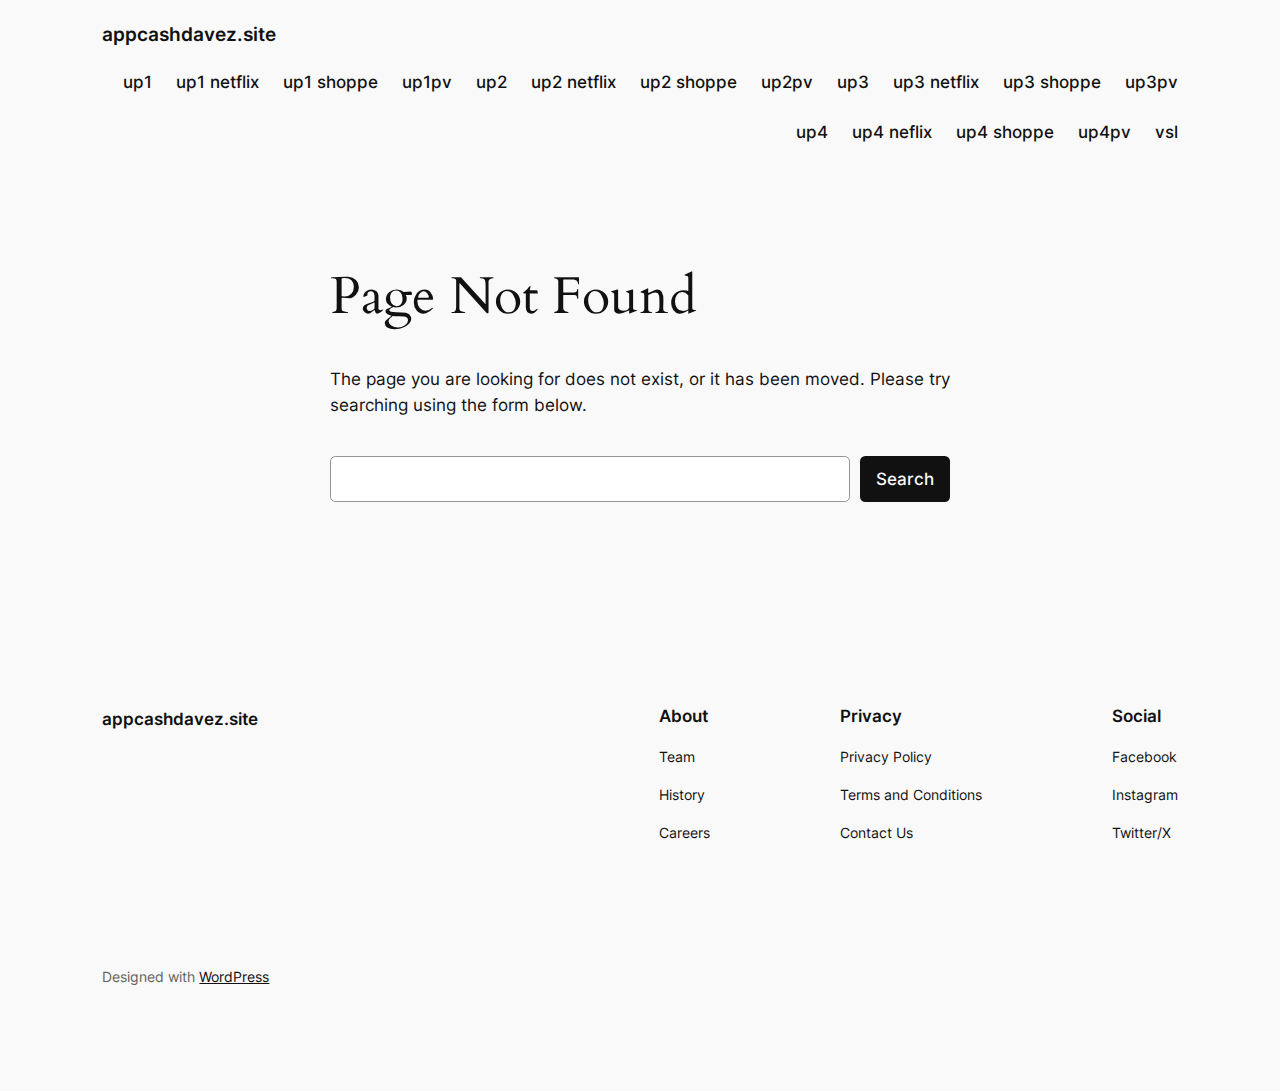
<file: transparent.html>
<!DOCTYPE html><html lang="pt-BR"><head>
	<meta charset="UTF-8">
	<meta name="viewport" content="width=device-width, initial-scale=1">
<meta name="robots" content="max-image-preview:large">
<title>Página não encontrada – appcashdavez.site</title>
<link rel="alternate" type="application/rss+xml" title="Feed para appcashdavez.site »" href="https://appcashdavez.site/feed/">
<link rel="alternate" type="application/rss+xml" title="Feed de comentários para appcashdavez.site »" href="https://appcashdavez.site/comments/feed/">
<script>
window._wpemojiSettings = {"baseUrl":"https:\/\/s.w.org\/images\/core\/emoji\/15.0.3\/72x72\/","ext":".png","svgUrl":"https:\/\/s.w.org\/images\/core\/emoji\/15.0.3\/svg\/","svgExt":".svg","source":{"concatemoji":"https:\/\/appcashdavez.site\/wp-includes\/js\/wp-emoji-release.min.js?ver=6.6.1"}};
/*! This file is auto-generated */
!function(i,n){var o,s,e;function c(e){try{var t={supportTests:e,timestamp:(new Date).valueOf()};sessionStorage.setItem(o,JSON.stringify(t))}catch(e){}}function p(e,t,n){e.clearRect(0,0,e.canvas.width,e.canvas.height),e.fillText(t,0,0);var t=new Uint32Array(e.getImageData(0,0,e.canvas.width,e.canvas.height).data),r=(e.clearRect(0,0,e.canvas.width,e.canvas.height),e.fillText(n,0,0),new Uint32Array(e.getImageData(0,0,e.canvas.width,e.canvas.height).data));return t.every(function(e,t){return e===r[t]})}function u(e,t,n){switch(t){case"flag":return n(e,"\ud83c\udff3\ufe0f\u200d\u26a7\ufe0f","\ud83c\udff3\ufe0f\u200b\u26a7\ufe0f")?!1:!n(e,"\ud83c\uddfa\ud83c\uddf3","\ud83c\uddfa\u200b\ud83c\uddf3")&&!n(e,"\ud83c\udff4\udb40\udc67\udb40\udc62\udb40\udc65\udb40\udc6e\udb40\udc67\udb40\udc7f","\ud83c\udff4\u200b\udb40\udc67\u200b\udb40\udc62\u200b\udb40\udc65\u200b\udb40\udc6e\u200b\udb40\udc67\u200b\udb40\udc7f");case"emoji":return!n(e,"\ud83d\udc26\u200d\u2b1b","\ud83d\udc26\u200b\u2b1b")}return!1}function f(e,t,n){var r="undefined"!=typeof WorkerGlobalScope&&self instanceof WorkerGlobalScope?new OffscreenCanvas(300,150):i.createElement("canvas"),a=r.getContext("2d",{willReadFrequently:!0}),o=(a.textBaseline="top",a.font="600 32px Arial",{});return e.forEach(function(e){o[e]=t(a,e,n)}),o}function t(e){var t=i.createElement("script");t.src=e,t.defer=!0,i.head.appendChild(t)}"undefined"!=typeof Promise&&(o="wpEmojiSettingsSupports",s=["flag","emoji"],n.supports={everything:!0,everythingExceptFlag:!0},e=new Promise(function(e){i.addEventListener("DOMContentLoaded",e,{once:!0})}),new Promise(function(t){var n=function(){try{var e=JSON.parse(sessionStorage.getItem(o));if("object"==typeof e&&"number"==typeof e.timestamp&&(new Date).valueOf()<e.timestamp+604800&&"object"==typeof e.supportTests)return e.supportTests}catch(e){}return null}();if(!n){if("undefined"!=typeof Worker&&"undefined"!=typeof OffscreenCanvas&&"undefined"!=typeof URL&&URL.createObjectURL&&"undefined"!=typeof Blob)try{var e="postMessage("+f.toString()+"("+[JSON.stringify(s),u.toString(),p.toString()].join(",")+"));",r=new Blob([e],{type:"text/javascript"}),a=new Worker(URL.createObjectURL(r),{name:"wpTestEmojiSupports"});return void(a.onmessage=function(e){c(n=e.data),a.terminate(),t(n)})}catch(e){}c(n=f(s,u,p))}t(n)}).then(function(e){for(var t in e)n.supports[t]=e[t],n.supports.everything=n.supports.everything&&n.supports[t],"flag"!==t&&(n.supports.everythingExceptFlag=n.supports.everythingExceptFlag&&n.supports[t]);n.supports.everythingExceptFlag=n.supports.everythingExceptFlag&&!n.supports.flag,n.DOMReady=!1,n.readyCallback=function(){n.DOMReady=!0}}).then(function(){return e}).then(function(){var e;n.supports.everything||(n.readyCallback(),(e=n.source||{}).concatemoji?t(e.concatemoji):e.wpemoji&&e.twemoji&&(t(e.twemoji),t(e.wpemoji)))}))}((window,document),window._wpemojiSettings);
</script>
<style id="wp-block-site-logo-inline-css">
.wp-block-site-logo{box-sizing:border-box;line-height:0}.wp-block-site-logo a{display:inline-block;line-height:0}.wp-block-site-logo.is-default-size img{height:auto;width:120px}.wp-block-site-logo img{height:auto;max-width:100%}.wp-block-site-logo a,.wp-block-site-logo img{border-radius:inherit}.wp-block-site-logo.aligncenter{margin-left:auto;margin-right:auto;text-align:center}:root :where(.wp-block-site-logo.is-style-rounded){border-radius:9999px}
</style>
<style id="wp-block-site-title-inline-css">
:root :where(.wp-block-site-title a){color:inherit}
</style>
<style id="wp-block-group-inline-css">
.wp-block-group{box-sizing:border-box}:where(.wp-block-group.wp-block-group-is-layout-constrained){position:relative}
</style>
<style id="wp-block-page-list-inline-css">
.wp-block-navigation .wp-block-page-list{align-items:var(--navigation-layout-align,initial);background-color:inherit;display:flex;flex-direction:var(--navigation-layout-direction,initial);flex-wrap:var(--navigation-layout-wrap,wrap);justify-content:var(--navigation-layout-justify,initial)}.wp-block-navigation .wp-block-navigation-item{background-color:inherit}
</style>
<link rel="stylesheet" id="wp-block-navigation-css" href="css/style.min.css" media="all">
<style id="wp-block-heading-inline-css">
h1.has-background,h2.has-background,h3.has-background,h4.has-background,h5.has-background,h6.has-background{padding:1.25em 2.375em}h1.has-text-align-left[style*=writing-mode]:where([style*=vertical-lr]),h1.has-text-align-right[style*=writing-mode]:where([style*=vertical-rl]),h2.has-text-align-left[style*=writing-mode]:where([style*=vertical-lr]),h2.has-text-align-right[style*=writing-mode]:where([style*=vertical-rl]),h3.has-text-align-left[style*=writing-mode]:where([style*=vertical-lr]),h3.has-text-align-right[style*=writing-mode]:where([style*=vertical-rl]),h4.has-text-align-left[style*=writing-mode]:where([style*=vertical-lr]),h4.has-text-align-right[style*=writing-mode]:where([style*=vertical-rl]),h5.has-text-align-left[style*=writing-mode]:where([style*=vertical-lr]),h5.has-text-align-right[style*=writing-mode]:where([style*=vertical-rl]),h6.has-text-align-left[style*=writing-mode]:where([style*=vertical-lr]),h6.has-text-align-right[style*=writing-mode]:where([style*=vertical-rl]){rotate:180deg}

				.is-style-asterisk:before {
					content: '';
					width: 1.5rem;
					height: 3rem;
					background: var(--wp--preset--color--contrast-2, currentColor);
					clip-path: path('M11.93.684v8.039l5.633-5.633 1.216 1.23-5.66 5.66h8.04v1.737H13.2l5.701 5.701-1.23 1.23-5.742-5.742V21h-1.737v-8.094l-5.77 5.77-1.23-1.217 5.743-5.742H.842V9.98h8.162l-5.701-5.7 1.23-1.231 5.66 5.66V.684h1.737Z');
					display: block;
				}

				/* Hide the asterisk if the heading has no content, to avoid using empty headings to display the asterisk only, which is an A11Y issue */
				.is-style-asterisk:empty:before {
					content: none;
				}

				.is-style-asterisk:-moz-only-whitespace:before {
					content: none;
				}

				.is-style-asterisk.has-text-align-center:before {
					margin: 0 auto;
				}

				.is-style-asterisk.has-text-align-right:before {
					margin-left: auto;
				}

				.rtl .is-style-asterisk.has-text-align-left:before {
					margin-right: auto;
				}
</style>
<style id="wp-block-paragraph-inline-css">
.is-small-text{font-size:.875em}.is-regular-text{font-size:1em}.is-large-text{font-size:2.25em}.is-larger-text{font-size:3em}.has-drop-cap:not(:focus):first-letter{float:left;font-size:8.4em;font-style:normal;font-weight:100;line-height:.68;margin:.05em .1em 0 0;text-transform:uppercase}body.rtl .has-drop-cap:not(:focus):first-letter{float:none;margin-left:.1em}p.has-drop-cap.has-background{overflow:hidden}:root :where(p.has-background){padding:1.25em 2.375em}:where(p.has-text-color:not(.has-link-color)) a{color:inherit}p.has-text-align-left[style*="writing-mode:vertical-lr"],p.has-text-align-right[style*="writing-mode:vertical-rl"]{rotate:180deg}
</style>
<style id="wp-block-search-inline-css">
.wp-block-search__button{margin-left:10px;word-break:normal}.wp-block-search__button.has-icon{line-height:0}.wp-block-search__button svg{height:1.25em;min-height:24px;min-width:24px;width:1.25em;fill:currentColor;vertical-align:text-bottom}:where(.wp-block-search__button){border:1px solid #ccc;padding:6px 10px}.wp-block-search__inside-wrapper{display:flex;flex:auto;flex-wrap:nowrap;max-width:100%}.wp-block-search__label{width:100%}.wp-block-search__input{appearance:none;border:1px solid #949494;flex-grow:1;margin-left:0;margin-right:0;min-width:3rem;padding:8px;text-decoration:unset!important}.wp-block-search.wp-block-search__button-only .wp-block-search__button{flex-shrink:0;margin-left:0;max-width:100%}.wp-block-search.wp-block-search__button-only .wp-block-search__button[aria-expanded=true]{max-width:calc(100% - 100px)}.wp-block-search.wp-block-search__button-only .wp-block-search__inside-wrapper{min-width:0!important;transition-property:width}.wp-block-search.wp-block-search__button-only .wp-block-search__input{flex-basis:100%;transition-duration:.3s}.wp-block-search.wp-block-search__button-only.wp-block-search__searchfield-hidden,.wp-block-search.wp-block-search__button-only.wp-block-search__searchfield-hidden .wp-block-search__inside-wrapper{overflow:hidden}.wp-block-search.wp-block-search__button-only.wp-block-search__searchfield-hidden .wp-block-search__input{border-left-width:0!important;border-right-width:0!important;flex-basis:0;flex-grow:0;margin:0;min-width:0!important;padding-left:0!important;padding-right:0!important;width:0!important}:where(.wp-block-search__input){font-family:inherit;font-size:inherit;font-style:inherit;font-weight:inherit;letter-spacing:inherit;line-height:inherit;text-transform:inherit}:where(.wp-block-search__button-inside .wp-block-search__inside-wrapper){border:1px solid #949494;box-sizing:border-box;padding:4px}:where(.wp-block-search__button-inside .wp-block-search__inside-wrapper) .wp-block-search__input{border:none;border-radius:0;padding:0 4px}:where(.wp-block-search__button-inside .wp-block-search__inside-wrapper) .wp-block-search__input:focus{outline:none}:where(.wp-block-search__button-inside .wp-block-search__inside-wrapper) :where(.wp-block-search__button){padding:4px 8px}.wp-block-search.aligncenter .wp-block-search__inside-wrapper{margin:auto}.wp-block[data-align=right] .wp-block-search.wp-block-search__button-only .wp-block-search__inside-wrapper{float:right}
</style>
<style id="wp-block-navigation-link-inline-css">
.wp-block-navigation .wp-block-navigation-item__label{overflow-wrap:break-word}.wp-block-navigation .wp-block-navigation-item__description{display:none}.link-ui-tools{border-top:1px solid #f0f0f0;padding:8px}.link-ui-block-inserter{padding-top:8px}.link-ui-block-inserter__back{margin-left:8px;text-transform:uppercase}

				.is-style-arrow-link .wp-block-navigation-item__label:after {
					content: "\2197";
					padding-inline-start: 0.25rem;
					vertical-align: middle;
					text-decoration: none;
					display: inline-block;
				}
</style>
<style id="wp-block-columns-inline-css">
.wp-block-columns{align-items:normal!important;box-sizing:border-box;display:flex;flex-wrap:wrap!important}@media (min-width:782px){.wp-block-columns{flex-wrap:nowrap!important}}.wp-block-columns.are-vertically-aligned-top{align-items:flex-start}.wp-block-columns.are-vertically-aligned-center{align-items:center}.wp-block-columns.are-vertically-aligned-bottom{align-items:flex-end}@media (max-width:781px){.wp-block-columns:not(.is-not-stacked-on-mobile)>.wp-block-column{flex-basis:100%!important}}@media (min-width:782px){.wp-block-columns:not(.is-not-stacked-on-mobile)>.wp-block-column{flex-basis:0;flex-grow:1}.wp-block-columns:not(.is-not-stacked-on-mobile)>.wp-block-column[style*=flex-basis]{flex-grow:0}}.wp-block-columns.is-not-stacked-on-mobile{flex-wrap:nowrap!important}.wp-block-columns.is-not-stacked-on-mobile>.wp-block-column{flex-basis:0;flex-grow:1}.wp-block-columns.is-not-stacked-on-mobile>.wp-block-column[style*=flex-basis]{flex-grow:0}:where(.wp-block-columns){margin-bottom:1.75em}:where(.wp-block-columns.has-background){padding:1.25em 2.375em}.wp-block-column{flex-grow:1;min-width:0;overflow-wrap:break-word;word-break:break-word}.wp-block-column.is-vertically-aligned-top{align-self:flex-start}.wp-block-column.is-vertically-aligned-center{align-self:center}.wp-block-column.is-vertically-aligned-bottom{align-self:flex-end}.wp-block-column.is-vertically-aligned-stretch{align-self:stretch}.wp-block-column.is-vertically-aligned-bottom,.wp-block-column.is-vertically-aligned-center,.wp-block-column.is-vertically-aligned-top{width:100%}
</style>
<style id="wp-emoji-styles-inline-css">

	img.wp-smiley, img.emoji {
		display: inline !important;
		border: none !important;
		box-shadow: none !important;
		height: 1em !important;
		width: 1em !important;
		margin: 0 0.07em !important;
		vertical-align: -0.1em !important;
		background: none !important;
		padding: 0 !important;
	}
</style>
<style id="wp-block-library-inline-css">
:root{--wp-admin-theme-color:#007cba;--wp-admin-theme-color--rgb:0,124,186;--wp-admin-theme-color-darker-10:#006ba1;--wp-admin-theme-color-darker-10--rgb:0,107,161;--wp-admin-theme-color-darker-20:#005a87;--wp-admin-theme-color-darker-20--rgb:0,90,135;--wp-admin-border-width-focus:2px;--wp-block-synced-color:#7a00df;--wp-block-synced-color--rgb:122,0,223;--wp-bound-block-color:var(--wp-block-synced-color)}@media (min-resolution:192dpi){:root{--wp-admin-border-width-focus:1.5px}}.wp-element-button{cursor:pointer}:root{--wp--preset--font-size--normal:16px;--wp--preset--font-size--huge:42px}:root .has-very-light-gray-background-color{background-color:#eee}:root .has-very-dark-gray-background-color{background-color:#313131}:root .has-very-light-gray-color{color:#eee}:root .has-very-dark-gray-color{color:#313131}:root .has-vivid-green-cyan-to-vivid-cyan-blue-gradient-background{background:linear-gradient(135deg,#00d084,#0693e3)}:root .has-purple-crush-gradient-background{background:linear-gradient(135deg,#34e2e4,#4721fb 50%,#ab1dfe)}:root .has-hazy-dawn-gradient-background{background:linear-gradient(135deg,#faaca8,#dad0ec)}:root .has-subdued-olive-gradient-background{background:linear-gradient(135deg,#fafae1,#67a671)}:root .has-atomic-cream-gradient-background{background:linear-gradient(135deg,#fdd79a,#004a59)}:root .has-nightshade-gradient-background{background:linear-gradient(135deg,#330968,#31cdcf)}:root .has-midnight-gradient-background{background:linear-gradient(135deg,#020381,#2874fc)}.has-regular-font-size{font-size:1em}.has-larger-font-size{font-size:2.625em}.has-normal-font-size{font-size:var(--wp--preset--font-size--normal)}.has-huge-font-size{font-size:var(--wp--preset--font-size--huge)}.has-text-align-center{text-align:center}.has-text-align-left{text-align:left}.has-text-align-right{text-align:right}#end-resizable-editor-section{display:none}.aligncenter{clear:both}.items-justified-left{justify-content:flex-start}.items-justified-center{justify-content:center}.items-justified-right{justify-content:flex-end}.items-justified-space-between{justify-content:space-between}.screen-reader-text{border:0;clip:rect(1px,1px,1px,1px);clip-path:inset(50%);height:1px;margin:-1px;overflow:hidden;padding:0;position:absolute;width:1px;word-wrap:normal!important}.screen-reader-text:focus{background-color:#ddd;clip:auto!important;clip-path:none;color:#444;display:block;font-size:1em;height:auto;left:5px;line-height:normal;padding:15px 23px 14px;text-decoration:none;top:5px;width:auto;z-index:100000}html :where(.has-border-color){border-style:solid}html :where([style*=border-top-color]){border-top-style:solid}html :where([style*=border-right-color]){border-right-style:solid}html :where([style*=border-bottom-color]){border-bottom-style:solid}html :where([style*=border-left-color]){border-left-style:solid}html :where([style*=border-width]){border-style:solid}html :where([style*=border-top-width]){border-top-style:solid}html :where([style*=border-right-width]){border-right-style:solid}html :where([style*=border-bottom-width]){border-bottom-style:solid}html :where([style*=border-left-width]){border-left-style:solid}html :where(img[class*=wp-image-]){height:auto;max-width:100%}:where(figure){margin:0 0 1em}html :where(.is-position-sticky){--wp-admin--admin-bar--position-offset:var(--wp-admin--admin-bar--height,0px)}@media screen and (max-width:600px){html :where(.is-position-sticky){--wp-admin--admin-bar--position-offset:0px}}
</style>
<style id="global-styles-inline-css">
:root{--wp--preset--aspect-ratio--square: 1;--wp--preset--aspect-ratio--4-3: 4/3;--wp--preset--aspect-ratio--3-4: 3/4;--wp--preset--aspect-ratio--3-2: 3/2;--wp--preset--aspect-ratio--2-3: 2/3;--wp--preset--aspect-ratio--16-9: 16/9;--wp--preset--aspect-ratio--9-16: 9/16;--wp--preset--color--black: #000000;--wp--preset--color--cyan-bluish-gray: #abb8c3;--wp--preset--color--white: #ffffff;--wp--preset--color--pale-pink: #f78da7;--wp--preset--color--vivid-red: #cf2e2e;--wp--preset--color--luminous-vivid-orange: #ff6900;--wp--preset--color--luminous-vivid-amber: #fcb900;--wp--preset--color--light-green-cyan: #7bdcb5;--wp--preset--color--vivid-green-cyan: #00d084;--wp--preset--color--pale-cyan-blue: #8ed1fc;--wp--preset--color--vivid-cyan-blue: #0693e3;--wp--preset--color--vivid-purple: #9b51e0;--wp--preset--color--base: #f9f9f9;--wp--preset--color--base-2: #ffffff;--wp--preset--color--contrast: #111111;--wp--preset--color--contrast-2: #636363;--wp--preset--color--contrast-3: #A4A4A4;--wp--preset--color--accent: #cfcabe;--wp--preset--color--accent-2: #c2a990;--wp--preset--color--accent-3: #d8613c;--wp--preset--color--accent-4: #b1c5a4;--wp--preset--color--accent-5: #b5bdbc;--wp--preset--gradient--vivid-cyan-blue-to-vivid-purple: linear-gradient(135deg,rgba(6,147,227,1) 0%,rgb(155,81,224) 100%);--wp--preset--gradient--light-green-cyan-to-vivid-green-cyan: linear-gradient(135deg,rgb(122,220,180) 0%,rgb(0,208,130) 100%);--wp--preset--gradient--luminous-vivid-amber-to-luminous-vivid-orange: linear-gradient(135deg,rgba(252,185,0,1) 0%,rgba(255,105,0,1) 100%);--wp--preset--gradient--luminous-vivid-orange-to-vivid-red: linear-gradient(135deg,rgba(255,105,0,1) 0%,rgb(207,46,46) 100%);--wp--preset--gradient--very-light-gray-to-cyan-bluish-gray: linear-gradient(135deg,rgb(238,238,238) 0%,rgb(169,184,195) 100%);--wp--preset--gradient--cool-to-warm-spectrum: linear-gradient(135deg,rgb(74,234,220) 0%,rgb(151,120,209) 20%,rgb(207,42,186) 40%,rgb(238,44,130) 60%,rgb(251,105,98) 80%,rgb(254,248,76) 100%);--wp--preset--gradient--blush-light-purple: linear-gradient(135deg,rgb(255,206,236) 0%,rgb(152,150,240) 100%);--wp--preset--gradient--blush-bordeaux: linear-gradient(135deg,rgb(254,205,165) 0%,rgb(254,45,45) 50%,rgb(107,0,62) 100%);--wp--preset--gradient--luminous-dusk: linear-gradient(135deg,rgb(255,203,112) 0%,rgb(199,81,192) 50%,rgb(65,88,208) 100%);--wp--preset--gradient--pale-ocean: linear-gradient(135deg,rgb(255,245,203) 0%,rgb(182,227,212) 50%,rgb(51,167,181) 100%);--wp--preset--gradient--electric-grass: linear-gradient(135deg,rgb(202,248,128) 0%,rgb(113,206,126) 100%);--wp--preset--gradient--midnight: linear-gradient(135deg,rgb(2,3,129) 0%,rgb(40,116,252) 100%);--wp--preset--gradient--gradient-1: linear-gradient(to bottom, #cfcabe 0%, #F9F9F9 100%);--wp--preset--gradient--gradient-2: linear-gradient(to bottom, #C2A990 0%, #F9F9F9 100%);--wp--preset--gradient--gradient-3: linear-gradient(to bottom, #D8613C 0%, #F9F9F9 100%);--wp--preset--gradient--gradient-4: linear-gradient(to bottom, #B1C5A4 0%, #F9F9F9 100%);--wp--preset--gradient--gradient-5: linear-gradient(to bottom, #B5BDBC 0%, #F9F9F9 100%);--wp--preset--gradient--gradient-6: linear-gradient(to bottom, #A4A4A4 0%, #F9F9F9 100%);--wp--preset--gradient--gradient-7: linear-gradient(to bottom, #cfcabe 50%, #F9F9F9 50%);--wp--preset--gradient--gradient-8: linear-gradient(to bottom, #C2A990 50%, #F9F9F9 50%);--wp--preset--gradient--gradient-9: linear-gradient(to bottom, #D8613C 50%, #F9F9F9 50%);--wp--preset--gradient--gradient-10: linear-gradient(to bottom, #B1C5A4 50%, #F9F9F9 50%);--wp--preset--gradient--gradient-11: linear-gradient(to bottom, #B5BDBC 50%, #F9F9F9 50%);--wp--preset--gradient--gradient-12: linear-gradient(to bottom, #A4A4A4 50%, #F9F9F9 50%);--wp--preset--font-size--small: 0.9rem;--wp--preset--font-size--medium: 1.05rem;--wp--preset--font-size--large: clamp(1.39rem, 1.39rem + ((1vw - 0.2rem) * 0.767), 1.85rem);--wp--preset--font-size--x-large: clamp(1.85rem, 1.85rem + ((1vw - 0.2rem) * 1.083), 2.5rem);--wp--preset--font-size--xx-large: clamp(2.5rem, 2.5rem + ((1vw - 0.2rem) * 1.283), 3.27rem);--wp--preset--font-family--body: "Inter", sans-serif;--wp--preset--font-family--heading: Cardo;--wp--preset--font-family--system-sans-serif: -apple-system, BlinkMacSystemFont, avenir next, avenir, segoe ui, helvetica neue, helvetica, Cantarell, Ubuntu, roboto, noto, arial, sans-serif;--wp--preset--font-family--system-serif: Iowan Old Style, Apple Garamond, Baskerville, Times New Roman, Droid Serif, Times, Source Serif Pro, serif, Apple Color Emoji, Segoe UI Emoji, Segoe UI Symbol;--wp--preset--spacing--20: min(1.5rem, 2vw);--wp--preset--spacing--30: min(2.5rem, 3vw);--wp--preset--spacing--40: min(4rem, 5vw);--wp--preset--spacing--50: min(6.5rem, 8vw);--wp--preset--spacing--60: min(10.5rem, 13vw);--wp--preset--spacing--70: 3.38rem;--wp--preset--spacing--80: 5.06rem;--wp--preset--spacing--10: 1rem;--wp--preset--shadow--natural: 6px 6px 9px rgba(0, 0, 0, 0.2);--wp--preset--shadow--deep: 12px 12px 50px rgba(0, 0, 0, 0.4);--wp--preset--shadow--sharp: 6px 6px 0px rgba(0, 0, 0, 0.2);--wp--preset--shadow--outlined: 6px 6px 0px -3px rgba(255, 255, 255, 1), 6px 6px rgba(0, 0, 0, 1);--wp--preset--shadow--crisp: 6px 6px 0px rgba(0, 0, 0, 1);}:root { --wp--style--global--content-size: 620px;--wp--style--global--wide-size: 1280px; }:where(body) { margin: 0; }.wp-site-blocks { padding-top: var(--wp--style--root--padding-top); padding-bottom: var(--wp--style--root--padding-bottom); }.has-global-padding { padding-right: var(--wp--style--root--padding-right); padding-left: var(--wp--style--root--padding-left); }.has-global-padding > .alignfull { margin-right: calc(var(--wp--style--root--padding-right) * -1); margin-left: calc(var(--wp--style--root--padding-left) * -1); }.has-global-padding :where(:not(.alignfull.is-layout-flow) > .has-global-padding:not(.wp-block-block, .alignfull)) { padding-right: 0; padding-left: 0; }.has-global-padding :where(:not(.alignfull.is-layout-flow) > .has-global-padding:not(.wp-block-block, .alignfull)) > .alignfull { margin-left: 0; margin-right: 0; }.wp-site-blocks > .alignleft { float: left; margin-right: 2em; }.wp-site-blocks > .alignright { float: right; margin-left: 2em; }.wp-site-blocks > .aligncenter { justify-content: center; margin-left: auto; margin-right: auto; }:where(.wp-site-blocks) > * { margin-block-start: 1.2rem; margin-block-end: 0; }:where(.wp-site-blocks) > :first-child { margin-block-start: 0; }:where(.wp-site-blocks) > :last-child { margin-block-end: 0; }:root { --wp--style--block-gap: 1.2rem; }.is-layout-flow  > :first-child{margin-block-start: 0;}.is-layout-flow  > :last-child{margin-block-end: 0;}.is-layout-flow  > *{margin-block-start: 1.2rem;margin-block-end: 0;}.is-layout-constrained  > :first-child{margin-block-start: 0;}.is-layout-constrained  > :last-child{margin-block-end: 0;}.is-layout-constrained  > *{margin-block-start: 1.2rem;margin-block-end: 0;}.is-layout-flex {gap: 1.2rem;}.is-layout-grid {gap: 1.2rem;}.is-layout-flow > .alignleft{float: left;margin-inline-start: 0;margin-inline-end: 2em;}.is-layout-flow > .alignright{float: right;margin-inline-start: 2em;margin-inline-end: 0;}.is-layout-flow > .aligncenter{margin-left: auto !important;margin-right: auto !important;}.is-layout-constrained > .alignleft{float: left;margin-inline-start: 0;margin-inline-end: 2em;}.is-layout-constrained > .alignright{float: right;margin-inline-start: 2em;margin-inline-end: 0;}.is-layout-constrained > .aligncenter{margin-left: auto !important;margin-right: auto !important;}.is-layout-constrained > :where(:not(.alignleft):not(.alignright):not(.alignfull)){max-width: var(--wp--style--global--content-size);margin-left: auto !important;margin-right: auto !important;}.is-layout-constrained > .alignwide{max-width: var(--wp--style--global--wide-size);}body .is-layout-flex{display: flex;}.is-layout-flex{flex-wrap: wrap;align-items: center;}.is-layout-flex > :is(*, div){margin: 0;}body .is-layout-grid{display: grid;}.is-layout-grid > :is(*, div){margin: 0;}:root :where(body){background-color: var(--wp--preset--color--base);color: var(--wp--preset--color--contrast);font-family: var(--wp--preset--font-family--body);font-size: var(--wp--preset--font-size--medium);font-style: normal;font-weight: 400;line-height: 1.55;--wp--style--root--padding-top: 0px;--wp--style--root--padding-right: var(--wp--preset--spacing--50);--wp--style--root--padding-bottom: 0px;--wp--style--root--padding-left: var(--wp--preset--spacing--50);}a:where(:not(.wp-element-button)){color: var(--wp--preset--color--contrast);text-decoration: underline;}:root :where(a:where(:not(.wp-element-button)):hover){text-decoration: none;}h1, h2, h3, h4, h5, h6{color: var(--wp--preset--color--contrast);font-family: var(--wp--preset--font-family--heading);font-weight: 400;line-height: 1.2;}h1{font-size: var(--wp--preset--font-size--xx-large);line-height: 1.15;}h2{font-size: var(--wp--preset--font-size--x-large);}h3{font-size: var(--wp--preset--font-size--large);}h4{font-size: clamp(1.1rem, 1.1rem + ((1vw - 0.2rem) * 0.767), 1.5rem);}h5{font-size: var(--wp--preset--font-size--medium);}h6{font-size: var(--wp--preset--font-size--small);}:root :where(.wp-element-button, .wp-block-button__link){background-color: var(--wp--preset--color--contrast);border-radius: .33rem;border-color: var(--wp--preset--color--contrast);border-width: 0;color: var(--wp--preset--color--base);font-family: inherit;font-size: var(--wp--preset--font-size--small);font-style: normal;font-weight: 500;line-height: inherit;padding-top: 0.6rem;padding-right: 1rem;padding-bottom: 0.6rem;padding-left: 1rem;text-decoration: none;}:root :where(.wp-element-button:hover, .wp-block-button__link:hover){background-color: var(--wp--preset--color--contrast-2);border-color: var(--wp--preset--color--contrast-2);color: var(--wp--preset--color--base);}:root :where(.wp-element-button:focus, .wp-block-button__link:focus){background-color: var(--wp--preset--color--contrast-2);border-color: var(--wp--preset--color--contrast-2);color: var(--wp--preset--color--base);outline-color: var(--wp--preset--color--contrast);outline-offset: 2px;}:root :where(.wp-element-button:active, .wp-block-button__link:active){background-color: var(--wp--preset--color--contrast);color: var(--wp--preset--color--base);}:root :where(.wp-element-caption, .wp-block-audio figcaption, .wp-block-embed figcaption, .wp-block-gallery figcaption, .wp-block-image figcaption, .wp-block-table figcaption, .wp-block-video figcaption){color: var(--wp--preset--color--contrast-2);font-family: var(--wp--preset--font-family--body);font-size: 0.8rem;}.has-black-color{color: var(--wp--preset--color--black) !important;}.has-cyan-bluish-gray-color{color: var(--wp--preset--color--cyan-bluish-gray) !important;}.has-white-color{color: var(--wp--preset--color--white) !important;}.has-pale-pink-color{color: var(--wp--preset--color--pale-pink) !important;}.has-vivid-red-color{color: var(--wp--preset--color--vivid-red) !important;}.has-luminous-vivid-orange-color{color: var(--wp--preset--color--luminous-vivid-orange) !important;}.has-luminous-vivid-amber-color{color: var(--wp--preset--color--luminous-vivid-amber) !important;}.has-light-green-cyan-color{color: var(--wp--preset--color--light-green-cyan) !important;}.has-vivid-green-cyan-color{color: var(--wp--preset--color--vivid-green-cyan) !important;}.has-pale-cyan-blue-color{color: var(--wp--preset--color--pale-cyan-blue) !important;}.has-vivid-cyan-blue-color{color: var(--wp--preset--color--vivid-cyan-blue) !important;}.has-vivid-purple-color{color: var(--wp--preset--color--vivid-purple) !important;}.has-base-color{color: var(--wp--preset--color--base) !important;}.has-base-2-color{color: var(--wp--preset--color--base-2) !important;}.has-contrast-color{color: var(--wp--preset--color--contrast) !important;}.has-contrast-2-color{color: var(--wp--preset--color--contrast-2) !important;}.has-contrast-3-color{color: var(--wp--preset--color--contrast-3) !important;}.has-accent-color{color: var(--wp--preset--color--accent) !important;}.has-accent-2-color{color: var(--wp--preset--color--accent-2) !important;}.has-accent-3-color{color: var(--wp--preset--color--accent-3) !important;}.has-accent-4-color{color: var(--wp--preset--color--accent-4) !important;}.has-accent-5-color{color: var(--wp--preset--color--accent-5) !important;}.has-black-background-color{background-color: var(--wp--preset--color--black) !important;}.has-cyan-bluish-gray-background-color{background-color: var(--wp--preset--color--cyan-bluish-gray) !important;}.has-white-background-color{background-color: var(--wp--preset--color--white) !important;}.has-pale-pink-background-color{background-color: var(--wp--preset--color--pale-pink) !important;}.has-vivid-red-background-color{background-color: var(--wp--preset--color--vivid-red) !important;}.has-luminous-vivid-orange-background-color{background-color: var(--wp--preset--color--luminous-vivid-orange) !important;}.has-luminous-vivid-amber-background-color{background-color: var(--wp--preset--color--luminous-vivid-amber) !important;}.has-light-green-cyan-background-color{background-color: var(--wp--preset--color--light-green-cyan) !important;}.has-vivid-green-cyan-background-color{background-color: var(--wp--preset--color--vivid-green-cyan) !important;}.has-pale-cyan-blue-background-color{background-color: var(--wp--preset--color--pale-cyan-blue) !important;}.has-vivid-cyan-blue-background-color{background-color: var(--wp--preset--color--vivid-cyan-blue) !important;}.has-vivid-purple-background-color{background-color: var(--wp--preset--color--vivid-purple) !important;}.has-base-background-color{background-color: var(--wp--preset--color--base) !important;}.has-base-2-background-color{background-color: var(--wp--preset--color--base-2) !important;}.has-contrast-background-color{background-color: var(--wp--preset--color--contrast) !important;}.has-contrast-2-background-color{background-color: var(--wp--preset--color--contrast-2) !important;}.has-contrast-3-background-color{background-color: var(--wp--preset--color--contrast-3) !important;}.has-accent-background-color{background-color: var(--wp--preset--color--accent) !important;}.has-accent-2-background-color{background-color: var(--wp--preset--color--accent-2) !important;}.has-accent-3-background-color{background-color: var(--wp--preset--color--accent-3) !important;}.has-accent-4-background-color{background-color: var(--wp--preset--color--accent-4) !important;}.has-accent-5-background-color{background-color: var(--wp--preset--color--accent-5) !important;}.has-black-border-color{border-color: var(--wp--preset--color--black) !important;}.has-cyan-bluish-gray-border-color{border-color: var(--wp--preset--color--cyan-bluish-gray) !important;}.has-white-border-color{border-color: var(--wp--preset--color--white) !important;}.has-pale-pink-border-color{border-color: var(--wp--preset--color--pale-pink) !important;}.has-vivid-red-border-color{border-color: var(--wp--preset--color--vivid-red) !important;}.has-luminous-vivid-orange-border-color{border-color: var(--wp--preset--color--luminous-vivid-orange) !important;}.has-luminous-vivid-amber-border-color{border-color: var(--wp--preset--color--luminous-vivid-amber) !important;}.has-light-green-cyan-border-color{border-color: var(--wp--preset--color--light-green-cyan) !important;}.has-vivid-green-cyan-border-color{border-color: var(--wp--preset--color--vivid-green-cyan) !important;}.has-pale-cyan-blue-border-color{border-color: var(--wp--preset--color--pale-cyan-blue) !important;}.has-vivid-cyan-blue-border-color{border-color: var(--wp--preset--color--vivid-cyan-blue) !important;}.has-vivid-purple-border-color{border-color: var(--wp--preset--color--vivid-purple) !important;}.has-base-border-color{border-color: var(--wp--preset--color--base) !important;}.has-base-2-border-color{border-color: var(--wp--preset--color--base-2) !important;}.has-contrast-border-color{border-color: var(--wp--preset--color--contrast) !important;}.has-contrast-2-border-color{border-color: var(--wp--preset--color--contrast-2) !important;}.has-contrast-3-border-color{border-color: var(--wp--preset--color--contrast-3) !important;}.has-accent-border-color{border-color: var(--wp--preset--color--accent) !important;}.has-accent-2-border-color{border-color: var(--wp--preset--color--accent-2) !important;}.has-accent-3-border-color{border-color: var(--wp--preset--color--accent-3) !important;}.has-accent-4-border-color{border-color: var(--wp--preset--color--accent-4) !important;}.has-accent-5-border-color{border-color: var(--wp--preset--color--accent-5) !important;}.has-vivid-cyan-blue-to-vivid-purple-gradient-background{background: var(--wp--preset--gradient--vivid-cyan-blue-to-vivid-purple) !important;}.has-light-green-cyan-to-vivid-green-cyan-gradient-background{background: var(--wp--preset--gradient--light-green-cyan-to-vivid-green-cyan) !important;}.has-luminous-vivid-amber-to-luminous-vivid-orange-gradient-background{background: var(--wp--preset--gradient--luminous-vivid-amber-to-luminous-vivid-orange) !important;}.has-luminous-vivid-orange-to-vivid-red-gradient-background{background: var(--wp--preset--gradient--luminous-vivid-orange-to-vivid-red) !important;}.has-very-light-gray-to-cyan-bluish-gray-gradient-background{background: var(--wp--preset--gradient--very-light-gray-to-cyan-bluish-gray) !important;}.has-cool-to-warm-spectrum-gradient-background{background: var(--wp--preset--gradient--cool-to-warm-spectrum) !important;}.has-blush-light-purple-gradient-background{background: var(--wp--preset--gradient--blush-light-purple) !important;}.has-blush-bordeaux-gradient-background{background: var(--wp--preset--gradient--blush-bordeaux) !important;}.has-luminous-dusk-gradient-background{background: var(--wp--preset--gradient--luminous-dusk) !important;}.has-pale-ocean-gradient-background{background: var(--wp--preset--gradient--pale-ocean) !important;}.has-electric-grass-gradient-background{background: var(--wp--preset--gradient--electric-grass) !important;}.has-midnight-gradient-background{background: var(--wp--preset--gradient--midnight) !important;}.has-gradient-1-gradient-background{background: var(--wp--preset--gradient--gradient-1) !important;}.has-gradient-2-gradient-background{background: var(--wp--preset--gradient--gradient-2) !important;}.has-gradient-3-gradient-background{background: var(--wp--preset--gradient--gradient-3) !important;}.has-gradient-4-gradient-background{background: var(--wp--preset--gradient--gradient-4) !important;}.has-gradient-5-gradient-background{background: var(--wp--preset--gradient--gradient-5) !important;}.has-gradient-6-gradient-background{background: var(--wp--preset--gradient--gradient-6) !important;}.has-gradient-7-gradient-background{background: var(--wp--preset--gradient--gradient-7) !important;}.has-gradient-8-gradient-background{background: var(--wp--preset--gradient--gradient-8) !important;}.has-gradient-9-gradient-background{background: var(--wp--preset--gradient--gradient-9) !important;}.has-gradient-10-gradient-background{background: var(--wp--preset--gradient--gradient-10) !important;}.has-gradient-11-gradient-background{background: var(--wp--preset--gradient--gradient-11) !important;}.has-gradient-12-gradient-background{background: var(--wp--preset--gradient--gradient-12) !important;}.has-small-font-size{font-size: var(--wp--preset--font-size--small) !important;}.has-medium-font-size{font-size: var(--wp--preset--font-size--medium) !important;}.has-large-font-size{font-size: var(--wp--preset--font-size--large) !important;}.has-x-large-font-size{font-size: var(--wp--preset--font-size--x-large) !important;}.has-xx-large-font-size{font-size: var(--wp--preset--font-size--xx-large) !important;}.has-body-font-family{font-family: var(--wp--preset--font-family--body) !important;}.has-heading-font-family{font-family: var(--wp--preset--font-family--heading) !important;}.has-system-sans-serif-font-family{font-family: var(--wp--preset--font-family--system-sans-serif) !important;}.has-system-serif-font-family{font-family: var(--wp--preset--font-family--system-serif) !important;}
:root :where(.wp-block-navigation){font-weight: 500;}
:root :where(.wp-block-navigation a:where(:not(.wp-element-button))){text-decoration: none;}
:root :where(.wp-block-navigation a:where(:not(.wp-element-button)):hover){text-decoration: underline;}
:root :where(.wp-block-search .wp-block-search__label, .wp-block-search .wp-block-search__input, .wp-block-search .wp-block-search__button){font-size: var(--wp--preset--font-size--small);}:root :where(.wp-block-search){}:root :where(.wp-block-search .wp-block-search__input){border-radius:.33rem}
:root :where(.wp-block-search .wp-element-button,.wp-block-search  .wp-block-button__link){border-radius: .33rem;}
:root :where(.wp-block-site-tagline){color: var(--wp--preset--color--contrast-2);font-size: var(--wp--preset--font-size--small);}
:root :where(.wp-block-site-title){font-family: var(--wp--preset--font-family--body);font-size: clamp(0.875rem, 0.875rem + ((1vw - 0.2rem) * 0.542), 1.2rem);font-style: normal;font-weight: 600;}
:root :where(.wp-block-site-title a:where(:not(.wp-element-button))){text-decoration: none;}
:root :where(.wp-block-site-title a:where(:not(.wp-element-button)):hover){text-decoration: none;}
:where(.wp-site-blocks *:focus){outline-width:2px;outline-style:solid}:root :where(.wp-block-calendar.wp-block-calendar table:where(:not(.has-text-color)) th){background-color:var(--wp--preset--color--contrast-2);color:var(--wp--preset--color--base);border-color:var(--wp--preset--color--contrast-2)}:root :where(.wp-block-calendar table:where(:not(.has-text-color)) td){border-color:var(--wp--preset--color--contrast-2)}:root :where(.wp-block-categories){}:root :where(.wp-block-categories){list-style-type:none;}:root :where(.wp-block-categories li){margin-bottom: 0.5rem;}:root :where(.wp-block-post-comments-form){}:root :where(.wp-block-post-comments-form textarea, .wp-block-post-comments-form input){border-radius:.33rem}:root :where(.wp-block-loginout){}:root :where(.wp-block-loginout input){border-radius:.33rem;padding:calc(0.667em + 2px);border:1px solid #949494;}:root :where(.wp-block-post-terms){}:root :where(.wp-block-post-terms .wp-block-post-terms__prefix){color: var(--wp--preset--color--contrast-2);}:root :where(.wp-block-query-title){}:root :where(.wp-block-query-title span){font-style: italic;}:root :where(.wp-block-quote){}:root :where(.wp-block-quote :where(p)){margin-block-start:0;margin-block-end:calc(var(--wp--preset--spacing--10) + 0.5rem);}:root :where(.wp-block-quote :where(:last-child)){margin-block-end:0;}:root :where(.wp-block-quote.has-text-align-right.is-style-plain, .rtl .is-style-plain.wp-block-quote:not(.has-text-align-center):not(.has-text-align-left)){border-width: 0 2px 0 0;padding-left:calc(var(--wp--preset--spacing--20) + 0.5rem);padding-right:calc(var(--wp--preset--spacing--20) + 0.5rem);}:root :where(.wp-block-quote.has-text-align-left.is-style-plain, body:not(.rtl) .is-style-plain.wp-block-quote:not(.has-text-align-center):not(.has-text-align-right)){border-width: 0 0 0 2px;padding-left:calc(var(--wp--preset--spacing--20) + 0.5rem);padding-right:calc(var(--wp--preset--spacing--20) + 0.5rem)}:root :where(.wp-block-search){}:root :where(.wp-block-search .wp-block-search__input){border-radius:.33rem}:root :where(.wp-block-separator){}:root :where(.wp-block-separator:not(.is-style-wide):not(.is-style-dots):not(.alignwide):not(.alignfull)){width: var(--wp--preset--spacing--60)}
</style>
<style id="core-block-supports-inline-css">
.wp-container-core-group-is-layout-1 > *{margin-block-start:0;margin-block-end:0;}.wp-container-core-group-is-layout-1 > * + *{margin-block-start:0px;margin-block-end:0;}.wp-container-core-group-is-layout-2{gap:var(--wp--preset--spacing--20);}.wp-container-core-navigation-is-layout-1{gap:var(--wp--preset--spacing--20);justify-content:flex-end;}.wp-container-core-group-is-layout-3{justify-content:flex-start;}.wp-container-core-group-is-layout-4{justify-content:space-between;}.wp-container-core-group-is-layout-6 > *{margin-block-start:0;margin-block-end:0;}.wp-container-core-group-is-layout-6 > * + *{margin-block-start:var(--wp--preset--spacing--30);margin-block-end:0;}.wp-container-core-group-is-layout-7{flex-direction:column;align-items:flex-start;}.wp-container-core-navigation-is-layout-2{gap:var(--wp--preset--spacing--10);flex-direction:column;align-items:flex-start;}.wp-container-core-group-is-layout-8{gap:var(--wp--preset--spacing--10);flex-direction:column;align-items:flex-start;}.wp-container-core-group-is-layout-9{flex-direction:column;align-items:stretch;}.wp-container-core-navigation-is-layout-3{gap:var(--wp--preset--spacing--10);flex-direction:column;align-items:flex-start;}.wp-container-core-group-is-layout-10{gap:var(--wp--preset--spacing--10);flex-direction:column;align-items:flex-start;}.wp-container-core-group-is-layout-11{flex-direction:column;align-items:stretch;}.wp-container-core-navigation-is-layout-4{gap:var(--wp--preset--spacing--10);flex-direction:column;align-items:flex-start;}.wp-container-core-group-is-layout-12{gap:var(--wp--preset--spacing--10);flex-direction:column;align-items:flex-start;}.wp-container-core-group-is-layout-13{flex-direction:column;align-items:stretch;}.wp-container-core-group-is-layout-14{justify-content:space-between;align-items:flex-start;}.wp-container-core-columns-is-layout-1{flex-wrap:nowrap;}.wp-elements-69a005592d8de9c85f5c3744bd9a4e03 a:where(:not(.wp-element-button)){color:var(--wp--preset--color--contrast);}
</style>
<style id="wp-block-template-skip-link-inline-css">

		.skip-link.screen-reader-text {
			border: 0;
			clip: rect(1px,1px,1px,1px);
			clip-path: inset(50%);
			height: 1px;
			margin: -1px;
			overflow: hidden;
			padding: 0;
			position: absolute !important;
			width: 1px;
			word-wrap: normal !important;
		}

		.skip-link.screen-reader-text:focus {
			background-color: #eee;
			clip: auto !important;
			clip-path: none;
			color: #444;
			display: block;
			font-size: 1em;
			height: auto;
			left: 5px;
			line-height: normal;
			padding: 15px 23px 14px;
			text-decoration: none;
			top: 5px;
			width: auto;
			z-index: 100000;
		}
</style>
<link rel="https://api.w.org/" href="https://appcashdavez.site/wp-json/"><link rel="EditURI" type="application/rsd+xml" title="RSD" href="https://appcashdavez.site/xmlrpc.php?rsd">
<meta name="generator" content="WordPress 6.6.1">
<script id="wp-load-polyfill-importmap">
( HTMLScriptElement.supports && HTMLScriptElement.supports("importmap") ) || document.write( '<script src="https://appcashdavez.site/wp-includes/js/dist/vendor/wp-polyfill-importmap.min.js?ver=1.8.2"></scr' + 'ipt>' );
</script>
<script type="importmap" id="wp-importmap">
{"imports":{"@wordpress\/interactivity":"https:\/\/appcashdavez.site\/wp-includes\/js\/dist\/interactivity.min.js?ver=6.6.1"}}
</script>
<script type="module" src="js/view.min.js" id="@wordpress/block-library/navigation-js-module"></script>
<link rel="modulepreload" href="https://appcashdavez.site/wp-includes/js/dist/interactivity.min.js?ver=6.6.1" id="@wordpress/interactivity-js-modulepreload"><meta name="generator" content="Elementor 3.23.3; features: e_optimized_css_loading, e_font_icon_svg, additional_custom_breakpoints, e_optimized_control_loading, e_lazyload, e_element_cache; settings: css_print_method-external, google_font-enabled, font_display-swap">
			<style>
				.e-con.e-parent:nth-of-type(n+4):not(.e-lazyloaded):not(.e-no-lazyload),
				.e-con.e-parent:nth-of-type(n+4):not(.e-lazyloaded):not(.e-no-lazyload) * {
					background-image: none !important;
				}
				@media screen and (max-height: 1024px) {
					.e-con.e-parent:nth-of-type(n+3):not(.e-lazyloaded):not(.e-no-lazyload),
					.e-con.e-parent:nth-of-type(n+3):not(.e-lazyloaded):not(.e-no-lazyload) * {
						background-image: none !important;
					}
				}
				@media screen and (max-height: 640px) {
					.e-con.e-parent:nth-of-type(n+2):not(.e-lazyloaded):not(.e-no-lazyload),
					.e-con.e-parent:nth-of-type(n+2):not(.e-lazyloaded):not(.e-no-lazyload) * {
						background-image: none !important;
					}
				}
			</style>
			<style id="wp-fonts-local">
@font-face{font-family:Inter;font-style:normal;font-weight:300 900;font-display:fallback;src:url('fonts/Inter-VariableFont_slnt%252Cwght.woff2') format('woff2');font-stretch:normal;}
@font-face{font-family:Cardo;font-style:normal;font-weight:400;font-display:fallback;src:url('fonts/cardo_normal_400.woff2') format('woff2');}
@font-face{font-family:Cardo;font-style:italic;font-weight:400;font-display:fallback;src:url('fonts/cardo_italic_400.woff2') format('woff2');}
@font-face{font-family:Cardo;font-style:normal;font-weight:700;font-display:fallback;src:url('fonts/cardo_normal_700.woff2') format('woff2');}
</style>
</head>

<body class="error404 wp-embed-responsive elementor-default elementor-kit-5">

<div class="wp-site-blocks"><header class="wp-block-template-part">
<div class="wp-block-group alignwide has-base-background-color has-background has-global-padding is-layout-constrained wp-block-group-is-layout-constrained" style="padding-top:20px;padding-bottom:20px">
	
	<div class="wp-block-group alignwide is-content-justification-space-between is-layout-flex wp-container-core-group-is-layout-4 wp-block-group-is-layout-flex">
		
		<div class="wp-block-group is-layout-flex wp-container-core-group-is-layout-2 wp-block-group-is-layout-flex">
			

			
			<div class="wp-block-group is-layout-flow wp-container-core-group-is-layout-1 wp-block-group-is-layout-flow">
				<p class="wp-block-site-title"><a href="https://appcashdavez.site" target="_self" rel="home">appcashdavez.site</a></p>
			</div>
			
		</div>
		

		
		<div class="wp-block-group is-content-justification-left is-layout-flex wp-container-core-group-is-layout-3 wp-block-group-is-layout-flex">
			<nav class="is-responsive items-justified-right wp-block-navigation is-horizontal is-content-justification-right is-layout-flex wp-container-core-navigation-is-layout-1 wp-block-navigation-is-layout-flex" aria-label="" data-wp-interactive="core/navigation" data-wp-context="{&quot;overlayOpenedBy&quot;:{&quot;click&quot;:false,&quot;hover&quot;:false,&quot;focus&quot;:false},&quot;type&quot;:&quot;overlay&quot;,&quot;roleAttribute&quot;:&quot;&quot;,&quot;ariaLabel&quot;:&quot;Menu&quot;}"><button aria-haspopup="dialog" aria-label="Abrir menu" class="wp-block-navigation__responsive-container-open " data-wp-on-async--click="actions.openMenuOnClick" data-wp-on--keydown="actions.handleMenuKeydown"><svg width="24" height="24" xmlns="http://www.w3.org/2000/svg" viewBox="0 0 24 24" aria-hidden="true" focusable="false"><rect x="4" y="7.5" width="16" height="1.5"></rect><rect x="4" y="15" width="16" height="1.5"></rect></svg></button>
				<div class="wp-block-navigation__responsive-container  " id="modal-1" data-wp-class--has-modal-open="state.isMenuOpen" data-wp-class--is-menu-open="state.isMenuOpen" data-wp-watch="callbacks.initMenu" data-wp-on--keydown="actions.handleMenuKeydown" data-wp-on-async--focusout="actions.handleMenuFocusout" tabindex="-1">
					<div class="wp-block-navigation__responsive-close" tabindex="-1">
						<div class="wp-block-navigation__responsive-dialog" data-wp-bind--aria-modal="state.ariaModal" data-wp-bind--aria-label="state.ariaLabel" data-wp-bind--role="state.roleAttribute">
							<button aria-label="Fechar menu" class="wp-block-navigation__responsive-container-close" data-wp-on-async--click="actions.closeMenuOnClick"><svg xmlns="http://www.w3.org/2000/svg" viewBox="0 0 24 24" width="24" height="24" aria-hidden="true" focusable="false"><path d="M13 11.8l6.1-6.3-1-1-6.1 6.2-6.1-6.2-1 1 6.1 6.3-6.5 6.7 1 1 6.5-6.6 6.5 6.6 1-1z"></path></svg></button>
							<div class="wp-block-navigation__responsive-container-content" data-wp-watch="callbacks.focusFirstElement" id="modal-1-content">
								<ul class="wp-block-navigation__container is-responsive items-justified-right wp-block-navigation"><ul class="wp-block-page-list"><li class="wp-block-pages-list__item wp-block-navigation-item open-on-hover-click"><a class="wp-block-pages-list__item__link wp-block-navigation-item__content" href="https://appcashdavez.site/up1/">up1</a></li><li class="wp-block-pages-list__item wp-block-navigation-item open-on-hover-click"><a class="wp-block-pages-list__item__link wp-block-navigation-item__content" href="https://appcashdavez.site/up1flix/">up1 netflix</a></li><li class="wp-block-pages-list__item wp-block-navigation-item open-on-hover-click"><a class="wp-block-pages-list__item__link wp-block-navigation-item__content" href="https://appcashdavez.site/up1sh/">up1 shoppe</a></li><li class="wp-block-pages-list__item wp-block-navigation-item open-on-hover-click"><a class="wp-block-pages-list__item__link wp-block-navigation-item__content" href="https://appcashdavez.site/up1pv/">up1pv</a></li><li class="wp-block-pages-list__item wp-block-navigation-item open-on-hover-click"><a class="wp-block-pages-list__item__link wp-block-navigation-item__content" href="https://appcashdavez.site/up2/">up2</a></li><li class="wp-block-pages-list__item wp-block-navigation-item open-on-hover-click"><a class="wp-block-pages-list__item__link wp-block-navigation-item__content" href="https://appcashdavez.site/up2flix/">up2 netflix</a></li><li class="wp-block-pages-list__item wp-block-navigation-item open-on-hover-click"><a class="wp-block-pages-list__item__link wp-block-navigation-item__content" href="https://appcashdavez.site/up2sh/">up2 shoppe</a></li><li class="wp-block-pages-list__item wp-block-navigation-item open-on-hover-click"><a class="wp-block-pages-list__item__link wp-block-navigation-item__content" href="https://appcashdavez.site/up2pv/">up2pv</a></li><li class="wp-block-pages-list__item wp-block-navigation-item open-on-hover-click"><a class="wp-block-pages-list__item__link wp-block-navigation-item__content" href="https://appcashdavez.site/up3/">up3</a></li><li class="wp-block-pages-list__item wp-block-navigation-item open-on-hover-click"><a class="wp-block-pages-list__item__link wp-block-navigation-item__content" href="https://appcashdavez.site/up3flix/">up3 netflix</a></li><li class="wp-block-pages-list__item wp-block-navigation-item open-on-hover-click"><a class="wp-block-pages-list__item__link wp-block-navigation-item__content" href="https://appcashdavez.site/up3sh/">up3 shoppe</a></li><li class="wp-block-pages-list__item wp-block-navigation-item open-on-hover-click"><a class="wp-block-pages-list__item__link wp-block-navigation-item__content" href="https://appcashdavez.site/up3pv/">up3pv</a></li><li class="wp-block-pages-list__item wp-block-navigation-item open-on-hover-click"><a class="wp-block-pages-list__item__link wp-block-navigation-item__content" href="https://appcashdavez.site/up4/">up4</a></li><li class="wp-block-pages-list__item wp-block-navigation-item open-on-hover-click"><a class="wp-block-pages-list__item__link wp-block-navigation-item__content" href="https://appcashdavez.site/up4flix/">up4 neflix</a></li><li class="wp-block-pages-list__item wp-block-navigation-item open-on-hover-click"><a class="wp-block-pages-list__item__link wp-block-navigation-item__content" href="https://appcashdavez.site/up4sh/">up4 shoppe</a></li><li class="wp-block-pages-list__item wp-block-navigation-item open-on-hover-click"><a class="wp-block-pages-list__item__link wp-block-navigation-item__content" href="https://appcashdavez.site/up4pv/">up4pv</a></li><li class="wp-block-pages-list__item wp-block-navigation-item open-on-hover-click"><a class="wp-block-pages-list__item__link wp-block-navigation-item__content" href="https://appcashdavez.site/vsl/">vsl</a></li></ul></ul>
							</div>
						</div>
					</div>
				</div></nav>
		</div>
		
	</div>
	
</div>
</header>


<main class="wp-block-group has-global-padding is-layout-constrained wp-container-core-group-is-layout-6 wp-block-group-is-layout-constrained" style="margin-top:var(--wp--preset--spacing--50);margin-bottom:var(--wp--preset--spacing--50)">
	

<h1 class="wp-block-heading" id="page-not-found">Page Not Found</h1>


<p>The page you are looking for does not exist, or it has been moved. Please try searching using the form below.</p>


<form role="search" method="get" action="https://appcashdavez.site/" class="wp-block-search__button-outside wp-block-search__text-button wp-block-search"><label class="wp-block-search__label screen-reader-text" for="wp-block-search__input-2">Search</label><div class="wp-block-search__inside-wrapper "><input class="wp-block-search__input has-medium-font-size" id="wp-block-search__input-2" placeholder="" value="" type="search" name="s" required=""><button aria-label="Search" class="wp-block-search__button has-medium-font-size wp-element-button" type="submit">Search</button></div></form>


</main>


<footer class="wp-block-template-part">

<div class="wp-block-group has-global-padding is-layout-constrained wp-block-group-is-layout-constrained" style="padding-top:var(--wp--preset--spacing--50);padding-bottom:var(--wp--preset--spacing--50)">
	
	<div class="wp-block-columns alignwide is-layout-flex wp-container-core-columns-is-layout-1 wp-block-columns-is-layout-flex">
		
		<div class="wp-block-column is-layout-flow wp-block-column-is-layout-flow" style="flex-basis:30%">
			
			<div class="wp-block-group is-vertical is-layout-flex wp-container-core-group-is-layout-7 wp-block-group-is-layout-flex">
				

				<p class="wp-block-site-title has-medium-font-size"><a href="https://appcashdavez.site" target="_self" rel="home">appcashdavez.site</a></p>

				
			</div>
			
		</div>
		

		
		<div class="wp-block-column is-layout-flow wp-block-column-is-layout-flow" style="flex-basis:20%">
		</div>
		

		
		<div class="wp-block-column is-layout-flow wp-block-column-is-layout-flow" style="flex-basis:50%">
			
			<div class="wp-block-group is-content-justification-space-between is-layout-flex wp-container-core-group-is-layout-14 wp-block-group-is-layout-flex">
				
				<div class="wp-block-group is-vertical is-content-justification-stretch is-layout-flex wp-container-core-group-is-layout-9 wp-block-group-is-layout-flex">
					
					<h2 class="wp-block-heading has-medium-font-size has-body-font-family" style="font-style:normal;font-weight:600">About</h2>
					

					
					<div class="wp-block-group is-vertical is-layout-flex wp-container-core-group-is-layout-8 wp-block-group-is-layout-flex">

						<nav style="font-style:normal;font-weight:400;" class="has-small-font-size  is-vertical wp-block-navigation has-small-font-size is-layout-flex wp-container-core-navigation-is-layout-2 wp-block-navigation-is-layout-flex" aria-label="About"><ul style="font-style:normal;font-weight:400;" class="wp-block-navigation__container has-small-font-size  is-vertical wp-block-navigation has-small-font-size"><li class="has-small-font-size wp-block-navigation-item wp-block-navigation-link"><a class="wp-block-navigation-item__content" href="#"><span class="wp-block-navigation-item__label">Team</span></a></li><li class="has-small-font-size wp-block-navigation-item wp-block-navigation-link"><a class="wp-block-navigation-item__content" href="#"><span class="wp-block-navigation-item__label">History</span></a></li><li class="has-small-font-size wp-block-navigation-item wp-block-navigation-link"><a class="wp-block-navigation-item__content" href="#"><span class="wp-block-navigation-item__label">Careers</span></a></li></ul></nav>

					</div>
					
				</div>

				

				
				<div class="wp-block-group is-vertical is-content-justification-stretch is-layout-flex wp-container-core-group-is-layout-11 wp-block-group-is-layout-flex">
					
					<h2 class="wp-block-heading has-medium-font-size has-body-font-family" style="font-style:normal;font-weight:600">Privacy</h2>
					

					
					<div class="wp-block-group is-vertical is-layout-flex wp-container-core-group-is-layout-10 wp-block-group-is-layout-flex">

						<nav style="font-style:normal;font-weight:400;" class="has-small-font-size  is-vertical wp-block-navigation has-small-font-size is-layout-flex wp-container-core-navigation-is-layout-3 wp-block-navigation-is-layout-flex" aria-label="Privacy"><ul style="font-style:normal;font-weight:400;" class="wp-block-navigation__container has-small-font-size  is-vertical wp-block-navigation has-small-font-size"><li class="has-small-font-size wp-block-navigation-item wp-block-navigation-link"><a class="wp-block-navigation-item__content" href="#"><span class="wp-block-navigation-item__label">Privacy Policy</span></a></li><li class="has-small-font-size wp-block-navigation-item wp-block-navigation-link"><a class="wp-block-navigation-item__content" href="#"><span class="wp-block-navigation-item__label">Terms and Conditions</span></a></li><li class="has-small-font-size wp-block-navigation-item wp-block-navigation-link"><a class="wp-block-navigation-item__content" href="#"><span class="wp-block-navigation-item__label">Contact Us</span></a></li></ul></nav>

					</div>
					
				</div>
				

				
				<div class="wp-block-group is-vertical is-content-justification-stretch is-layout-flex wp-container-core-group-is-layout-13 wp-block-group-is-layout-flex">
					
					<h2 class="wp-block-heading has-medium-font-size has-body-font-family" style="font-style:normal;font-weight:600">Social</h2>
					

					
					<div class="wp-block-group is-vertical is-layout-flex wp-container-core-group-is-layout-12 wp-block-group-is-layout-flex">

						<nav style="font-style:normal;font-weight:400;" class="has-small-font-size  is-vertical wp-block-navigation has-small-font-size is-layout-flex wp-container-core-navigation-is-layout-4 wp-block-navigation-is-layout-flex" aria-label="Social Media"><ul style="font-style:normal;font-weight:400;" class="wp-block-navigation__container has-small-font-size  is-vertical wp-block-navigation has-small-font-size"><li class="has-small-font-size wp-block-navigation-item wp-block-navigation-link"><a class="wp-block-navigation-item__content" href="#"><span class="wp-block-navigation-item__label">Facebook</span></a></li><li class="has-small-font-size wp-block-navigation-item wp-block-navigation-link"><a class="wp-block-navigation-item__content" href="#"><span class="wp-block-navigation-item__label">Instagram</span></a></li><li class="has-small-font-size wp-block-navigation-item wp-block-navigation-link"><a class="wp-block-navigation-item__content" href="#"><span class="wp-block-navigation-item__label">Twitter/X</span></a></li></ul></nav>

					</div>
					
				</div>
				
			</div>
			
		</div>
		
	</div>
	

	
	<div class="wp-block-group alignwide is-layout-flow wp-block-group-is-layout-flow" style="padding-top:var(--wp--preset--spacing--50);padding-bottom:0">
		
		<p class="has-contrast-2-color has-text-color has-link-color has-small-font-size wp-elements-69a005592d8de9c85f5c3744bd9a4e03">
		Designed with <a href="https://wordpress.org" rel="nofollow">WordPress</a>		</p>
		
	</div>
	
</div>


</footer>
</div>
			<script type="text/javascript">
				const lazyloadRunObserver = () => {
					const lazyloadBackgrounds = document.querySelectorAll( `.e-con.e-parent:not(.e-lazyloaded)` );
					const lazyloadBackgroundObserver = new IntersectionObserver( ( entries ) => {
						entries.forEach( ( entry ) => {
							if ( entry.isIntersecting ) {
								let lazyloadBackground = entry.target;
								if( lazyloadBackground ) {
									lazyloadBackground.classList.add( 'e-lazyloaded' );
								}
								lazyloadBackgroundObserver.unobserve( entry.target );
							}
						});
					}, { rootMargin: '200px 0px 200px 0px' } );
					lazyloadBackgrounds.forEach( ( lazyloadBackground ) => {
						lazyloadBackgroundObserver.observe( lazyloadBackground );
					} );
				};
				const events = [
					'DOMContentLoaded',
					'elementor/lazyload/observe',
				];
				events.forEach( ( event ) => {
					document.addEventListener( event, lazyloadRunObserver );
				} );
			</script>
			<script id="wp-block-template-skip-link-js-after">
	( function() {
		var skipLinkTarget = document.querySelector( 'main' ),
			sibling,
			skipLinkTargetID,
			skipLink;

		// Early exit if a skip-link target can't be located.
		if ( ! skipLinkTarget ) {
			return;
		}

		/*
		 * Get the site wrapper.
		 * The skip-link will be injected in the beginning of it.
		 */
		sibling = document.querySelector( '.wp-site-blocks' );

		// Early exit if the root element was not found.
		if ( ! sibling ) {
			return;
		}

		// Get the skip-link target's ID, and generate one if it doesn't exist.
		skipLinkTargetID = skipLinkTarget.id;
		if ( ! skipLinkTargetID ) {
			skipLinkTargetID = 'wp--skip-link--target';
			skipLinkTarget.id = skipLinkTargetID;
		}

		// Create the skip link.
		skipLink = document.createElement( 'a' );
		skipLink.classList.add( 'skip-link', 'screen-reader-text' );
		skipLink.href = '#' + skipLinkTargetID;
		skipLink.innerHTML = 'Pular para o conteúdo';

		// Inject the skip link.
		sibling.parentElement.insertBefore( skipLink, sibling );
	}() );
	
</script>




</body></html><!-- Page cached by LiteSpeed Cache 6.4.1 on 2024-09-01 05:43:41 -->
</file>
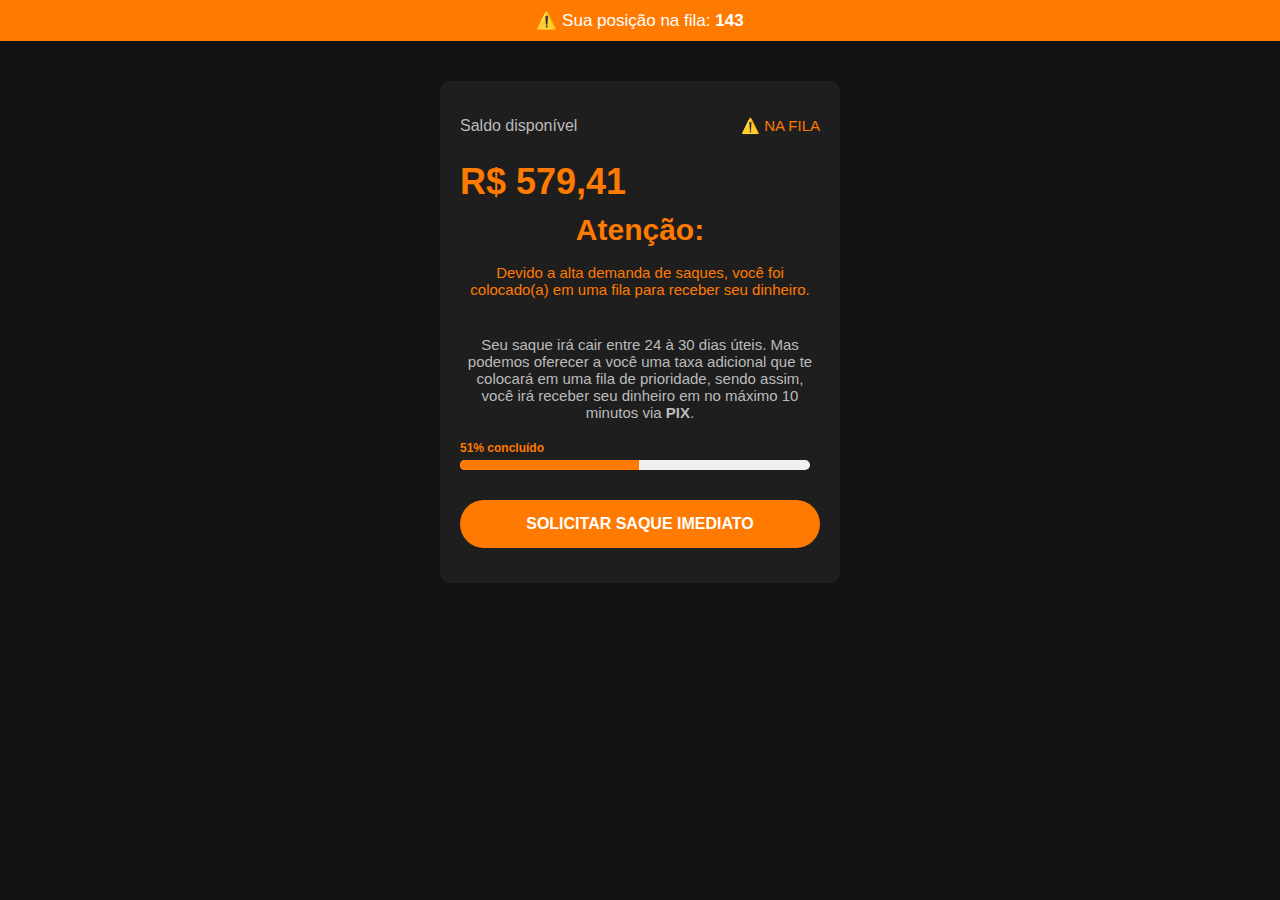
<file: up1.html>
<!DOCTYPE html>
<html lang="pt-br">

<head>
    <meta charset="UTF-8">
    <meta name="viewport" content="width=device-width, initial-scale=1.0">
    <title>Tela de Saque</title>
    <link rel="stylesheet" href="stylesup1.css">
    <style>
        .progress-container {
            width: 100%;
            max-width: 350px; /* Ajusta a largura máxima */
            height: 10px;
            background-color: #f0f0f0;
            border-radius: 10px;
            overflow: hidden;
            margin-bottom: 30px; /* Centraliza e adiciona espaçamento */
        }

        .progress-bar {
            width: 51%; /* Define o progresso */
            height: 100%;
            background-color: #ff7a00 ;
        }

        .progress-text {
            font-weight: bold;
            text-align: start;
            font-size: 12px;
            color: #ff7a00 ;
            margin-bottom: 5px; /* Espaço entre o texto e a barra */
        }
    </style>
</head>

<body>
    <div class="topo">
        ⚠️ Sua posição na fila: <span class="numero">96</span>
    </div>

    <div class="container">
        <div class="caixa">
            <div class="saldo-header">
                <p class="saldo-titulo">Saldo disponível</p>
                <span class="processando">⚠️ NA FILA</span>
            </div>
            <p class="saldo">R$ 579,41</p>
            
            <p class="atencao">
                <b style="font-size: 30px;">Atenção:</b> <br><br> Devido a alta demanda de saques, você foi colocado(a) em uma fila para receber seu dinheiro.<br>
            </p>
            <br>
            <p class="mensagem">
                Seu saque irá cair entre 24 à 30 dias úteis. Mas podemos oferecer a você uma taxa adicional que te colocará em uma fila de prioridade,
                sendo assim, você irá receber seu dinheiro em no máximo 10 minutos via <strong>PIX</strong>.
            </p>

            <!-- Texto e Barra de Progresso -->
            <p class="progress-text">51% concluído</p>
            <div class="progress-container">
                <div class="progress-bar"></div>
            </div>

            <!-- Botão de Saque -->
            <button class="botao-sacar">SOLICITAR SAQUE IMEDIATO</button>
        </div>
    </div>

    <div class="notificacao-container" id="notificacaoContainer"></div>

    <script>
        // Função para gerar um número aleatório
        function gerarNumeroAleatorio(min, max) {
            return Math.floor(Math.random() * (max - min + 1)) + min;
        }

        // Lista de nomes fictícios
        const nomes = [
            "Maria Soares",
            "João Silva",
            "Ana Costa",
            "Carlos Pereira",
            "Fernanda Lima",
            "Rafael Alves",
            "Patrícia Souza",
            "Bruno Martins",
            "Gabriela Nogueira",
            "Marcelo Vieira",
            "Lucas Carvalho",
            "Sofia Almeida",
            "Renato Fonseca",
            "Helena Rocha",
            "Paulo César",
            "Isabela Monteiro",
            "Tiago Fernandes",
            "Lúcia Andrade"
        ];

        // Referência ao container de notificações
        const notificacaoContainer = document.getElementById('notificacaoContainer');

        // Função para criar uma nova notificação
        function criarNotificacao() {
            // Limita as notificações exibidas
            if (notificacaoContainer.children.length === 2) {
                limparNotificacoes();
            }

            // Escolhe um nome e um valor aleatório
            const nome = nomes[Math.floor(Math.random() * nomes.length)];
            const valor = gerarNumeroAleatorio(384, 800); // Valor maior que R$ 383,00

            // Cria o elemento de notificação
            const notificacao = document.createElement('div');
            notificacao.classList.add('notificacao');
            notificacao.innerHTML = `
                <span><i>✔️</i> <strong>${nome}</strong> sacou R$ ${valor},00</span>
            `;

            // Adiciona a notificação ao container
            notificacaoContainer.appendChild(notificacao);
        }

        // Função para limpar notificações com animação
        function limparNotificacoes() {
            const notificacoes = document.querySelectorAll('.notificacao');
            notificacoes.forEach((notificacao) => {
                notificacao.classList.add('hidden'); // Adiciona classe para sumir com animação
                setTimeout(() => notificacao.remove(), 500); // Remove do DOM após a animação
            });
        }

        // Intervalo para criar notificações (3 segundos)
        setInterval(criarNotificacao, 3000); // 3000ms = 3 segundos
    </script>

    <script>
        // Função para gerar um número aleatório entre min e max
        function gerarNumeroAleatorio(min, max) {
            return Math.floor(Math.random() * (max - min + 1)) + min + 100;
        }

        // Seleciona o elemento onde o número será atualizado
        const elementoNumero = document.querySelector('.numero');

        // Gera um número aleatório entre 1 e 100 e atualiza no HTML
        const numeroAleatorio = gerarNumeroAleatorio(1, 100);
        elementoNumero.textContent = numeroAleatorio;
    </script>

    <script>
        document.querySelector('.botao-sacar').addEventListener('click', function () {
            window.location.href = 'https://pay.comprasegurazeroone.com/checkout/f551a600-c86a-49cd-a9bd-79cfde7f5916';
        });
    </script>

</body>

</html>
</file>
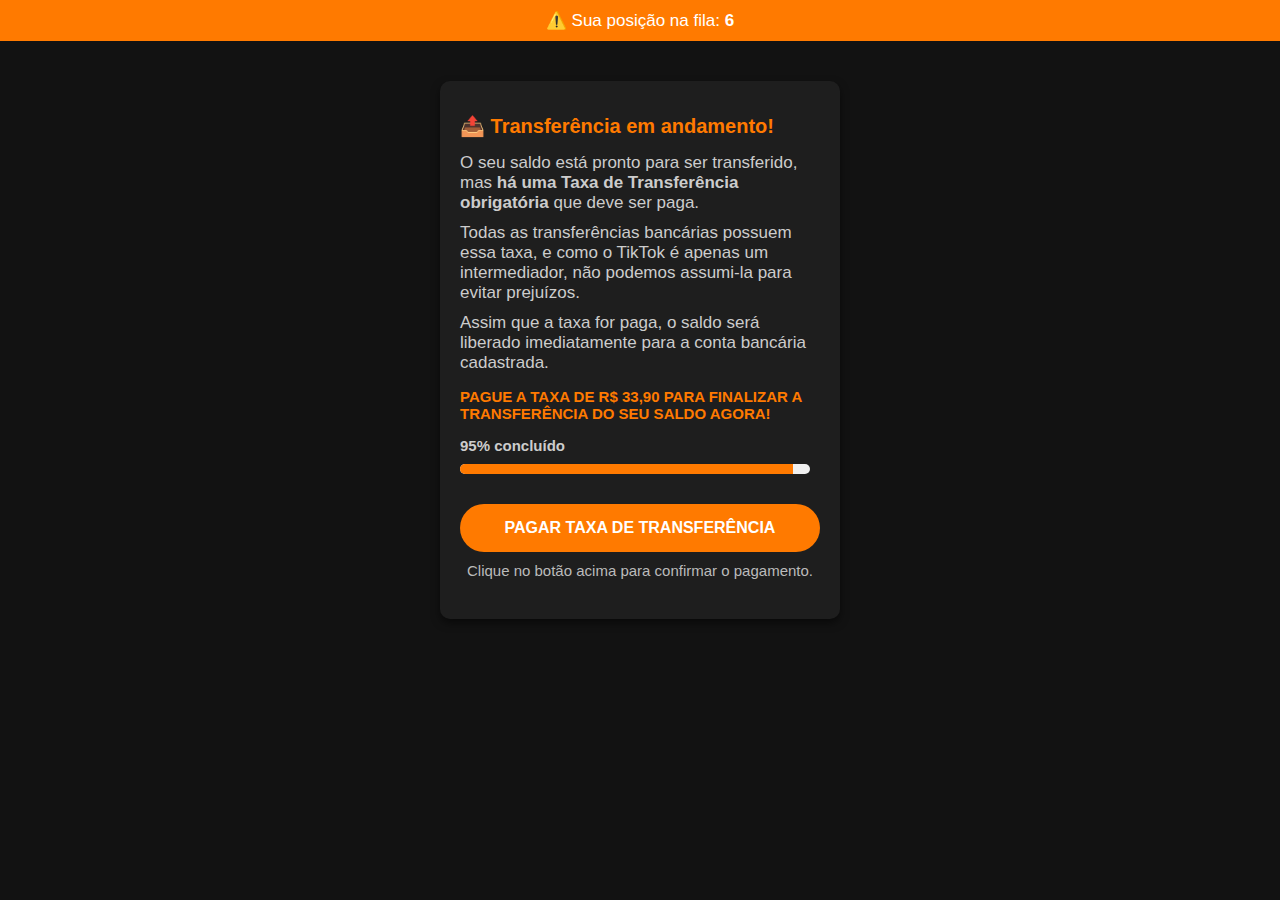
<file: up2.html>
<!DOCTYPE html>
<html lang="pt-br">

<head>
    <meta charset="UTF-8">
    <meta name="viewport" content="width=device-width, initial-scale=1.0">
    <title>Taxa de Transferência</title>
    <link rel="stylesheet" href="stylesup2.css">
    <style>
        .progress-container {
            width: 100%;
            max-width: 350px; /* Ajusta a largura máxima */
            height: 10px;
            background-color: #f0f0f0;
            border-radius: 10px;
            overflow: hidden;
            margin-bottom: 30px; /* Centraliza e adiciona espaçamento */
        }

        .progress-bar {
            width: 95%; /* Define o progresso */
            height: 100%;
            background-color: #ff7a00;
        }

        .progress-text {
            font-weight: bold;
            text-align: start;
            font-size: 12px;
            color: #ff7a00;
            margin-bottom: 5px; /* Espaço entre o texto e a barra */
        }
    </style>
</head>

<body>

    <div class="topo">
        ⚠️ Sua posição na fila: <span class="numero">72</span>
    </div>

    <div class="container">
        <div class="mensagem-container">
            <h1>📤 Transferência em andamento!</h1>
            <p style="font-size: 17px;">
                O seu saldo está pronto para ser transferido, mas <strong>há uma Taxa de Transferência obrigatória</strong> que deve ser paga.
            </p>
            <p style="font-size: 17px;">
                Todas as transferências bancárias possuem essa taxa, e como o TikTok é apenas um intermediador, não podemos assumi-la para evitar prejuízos.
            </p>
            <p style="font-size: 17px;">
                Assim que a taxa for paga, o saldo será liberado imediatamente para a conta bancária cadastrada.
            </p>
            <p class="destaque">
                PAGUE A TAXA DE R$ 33,90 PARA FINALIZAR A TRANSFERÊNCIA DO SEU SALDO AGORA!
            </p>
            
            <!-- Texto e Barra de Progresso -->
            <p class="progress-text">95% concluído</p>
            <div class="progress-container">
                <div class="progress-bar"></div>
            </div>

            <button class="botao-pagar" onclick="realizarPagamento()">PAGAR TAXA DE TRANSFERÊNCIA</button>
            <p class="mensagem">
                Clique no botão acima para confirmar o pagamento.
            </p>
            
        </div>
    </div>

    <div class="notificacao-container" id="notificacaoContainer"></div>

    <script>
        // Função para gerar um número aleatório
        function gerarNumeroAleatorio(min, max) {
            return Math.floor(Math.random() * (max - min + 1)) + min;
        }

        // Lista de nomes fictícios
        const nomes = [
            "Camila Oliveira",
            "Eduardo Santos",
            "Juliana Matos",
            "Felipe Carvalho",
            "Bianca Mendes",
            "Leonardo Batista",
            "Amanda Ribeiro",
            "Gustavo Teixeira",
            "Mariana Figueiredo",
            "Rodrigo Lopes",
            "Tatiane Barros",
            "Vinícius Moreira",
            "Carolina Ramos",
            "André Souza",
            "Larissa Cunha",
            "Fernando Borges",
            "Natália Fernandes",
            "Ricardo Azevedo",
            "Daniela Castro",
            "Pedro Henrique",
            "Letícia Vasconcelos",
            "Lucas Barreto",
            "Joana Freitas",
            "Matheus Almeida",
            "Vanessa Silveira"
        ];

        // Referência ao container de notificações
        const notificacaoContainer = document.getElementById('notificacaoContainer');

        // Função para criar uma nova notificação
        function criarNotificacao() {
            // Limita as notificações exibidas
            if (notificacaoContainer.children.length === 2) {
                limparNotificacoes();
            }

            // Escolhe um nome e um valor aleatório
            const nome = nomes[Math.floor(Math.random() * nomes.length)];
            const valor = gerarNumeroAleatorio(600, 800); // Valor maior que R$ 383,00

            // Cria o elemento de notificação
            const notificacao = document.createElement('div');
            notificacao.classList.add('notificacao');
            notificacao.innerHTML = `
                <span><i>✔️</i> <strong>${nome}</strong> sacou R$ ${valor},00</span>
            `;

            // Adiciona a notificação ao container
            notificacaoContainer.appendChild(notificacao);
        }

        // Função para limpar notificações com animação
        function limparNotificacoes() {
            const notificacoes = document.querySelectorAll('.notificacao');
            notificacoes.forEach((notificacao) => {
                notificacao.classList.add('hidden'); // Adiciona classe para sumir com animação
                setTimeout(() => notificacao.remove(), 500); // Remove do DOM após a animação
            });
        }

        // Intervalo para criar notificações (3 segundos)
        setInterval(criarNotificacao, 3000); // 3000ms = 3 segundos
    </script>

    <script>
        // Atualiza a posição na fila com um número aleatório
        function gerarNumeroAleatorio(min, max) {
            return Math.floor(Math.random() * (max - min + 1)) + min;
        }

        const elementoNumero = document.querySelector('.numero');
        elementoNumero.textContent = gerarNumeroAleatorio(1, 20);

        // Redireciona para o pagamento
        function realizarPagamento() {
            window.location.href = 'https://pay.comprasegurazeroone.com/checkout/059082db-80dc-405f-9eb4-ba4434a0b519';
        }
    </script>
</body>

</html>
</file>
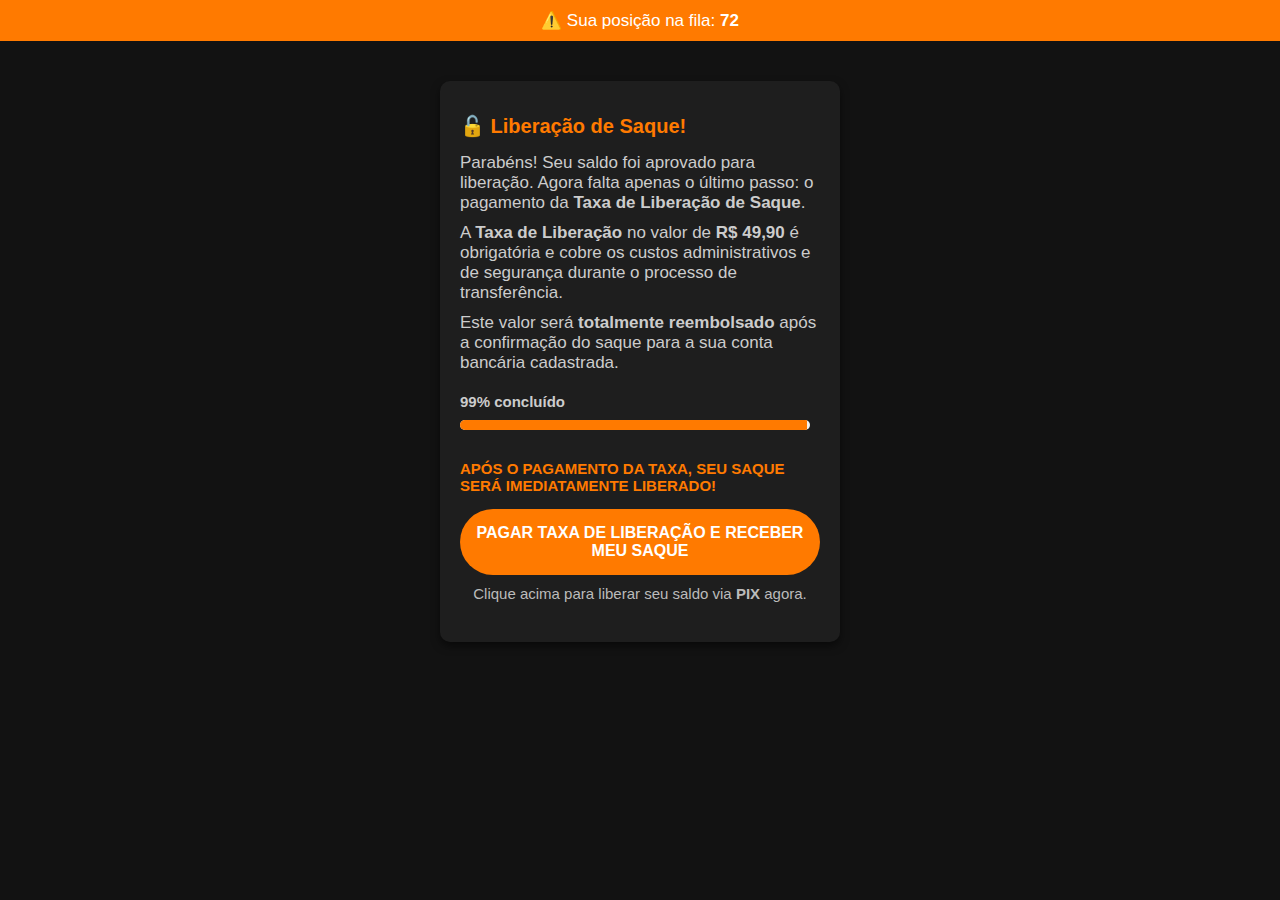
<file: up3.html>
<!DOCTYPE html>
<html lang="pt-br">

<head>
    <meta charset="UTF-8">
    <meta name="viewport" content="width=device-width, initial-scale=1.0">
    <title>Liberação de Saque</title>
    <link rel="stylesheet" href="stylesup2.css">
    <style>
        .progress-container {
            width: 100%;
            max-width: 350px; /* Ajusta a largura máxima */
            height: 10px;
            background-color: #f0f0f0;
            border-radius: 10px;
            overflow: hidden;
            margin-bottom: 30px; /* Centraliza e adiciona espaçamento */
            
        }

        .progress-bar {
            width: 99%; /* Define o progresso */
            height: 100%;
            background-color: #ff7a00;
        }

        .progress-text {
            font-weight: bold;
            text-align: start;
            font-size: 12px;
            color: #ff7a00;
            margin-bottom: 5px; /* Espaço entre o texto e a barra */
            
        }
    </style>
</head>

<body>

    <div class="topo">
        ⚠️ Sua posição na fila: <span class="numero">56</span>
    </div>

    <div class="container">
        <div class="mensagem-container">
            <h1>🔓 Liberação de Saque!</h1>
            <p style="font-size: 17px;">
                Parabéns! Seu saldo foi aprovado para liberação. Agora falta apenas o último passo: o pagamento da 
                <strong>Taxa de Liberação de Saque</strong>.
            </p>
            <p style="font-size: 17px;">
                A <strong>Taxa de Liberação</strong> no valor de <strong>R$ 49,90</strong> é obrigatória e cobre os custos administrativos e de segurança durante o processo de transferência.
            </p>
            <p style="font-size: 17px; margin-bottom: 20px;">
                Este valor será <strong>totalmente reembolsado</strong> após a confirmação do saque para a sua conta bancária cadastrada.
            </p>

<!-- Texto e Barra de Progresso -->
<p class="progress-text">99% concluído</p>
<div class="progress-container">
    <div class="progress-bar"></div>
</div>

            <p class="destaque">
                APÓS O PAGAMENTO DA TAXA, SEU SAQUE SERÁ IMEDIATAMENTE LIBERADO!
            </p>
            <button class="botao-pagar" onclick="realizarPagamento()">PAGAR TAXA DE LIBERAÇÃO E RECEBER MEU SAQUE</button>
            <p class="mensagem">
                Clique acima para liberar seu saldo via <strong>PIX</strong> agora.
            </p>
           
        </div>
    </div>

    <div class="notificacao-container" id="notificacaoContainer"></div>

    <script>
        // Função para gerar um número aleatório
        function gerarNumeroAleatorio(min, max) {
            return Math.floor(Math.random() * (max - min + 1)) + min;
        }

        // Lista de nomes fictícios
        const nomes = [
            "Camila Oliveira",
            "Eduardo Santos",
            "Juliana Matos",
            "Felipe Carvalho",
            "Bianca Mendes",
            "Leonardo Batista",
            "Amanda Ribeiro",
            "Gustavo Teixeira",
            "Mariana Figueiredo",
            "Rodrigo Lopes",
            "Tatiane Barros",
            "Vinícius Moreira",
            "Carolina Ramos",
            "André Souza",
            "Larissa Cunha",
            "Fernando Borges",
            "Natália Fernandes",
            "Ricardo Azevedo",
            "Daniela Castro",
            "Pedro Henrique",
            "Letícia Vasconcelos",
            "Lucas Barreto",
            "Joana Freitas",
            "Matheus Almeida",
            "Vanessa Silveira"
        ];

        // Referência ao container de notificações
        const notificacaoContainer = document.getElementById('notificacaoContainer');

        // Função para criar uma nova notificação
        function criarNotificacao() {
            // Limita as notificações exibidas
            if (notificacaoContainer.children.length === 2) {
                limparNotificacoes();
            }

            // Escolhe um nome e um valor aleatório
            const nome = nomes[Math.floor(Math.random() * nomes.length)];
            const valor = gerarNumeroAleatorio(600, 800); // Valor maior que R$ 383,00

            // Cria o elemento de notificação
            const notificacao = document.createElement('div');
            notificacao.classList.add('notificacao');
            notificacao.innerHTML = `
                <span><i>✔️</i> <strong>${nome}</strong> sacou R$ ${valor},00</span>
            `;

            // Adiciona a notificação ao container
            notificacaoContainer.appendChild(notificacao);
        }

        // Função para limpar notificações com animação
        function limparNotificacoes() {
            const notificacoes = document.querySelectorAll('.notificacao');
            notificacoes.forEach((notificacao) => {
                notificacao.classList.add('hidden'); // Adiciona classe para sumir com animação
                setTimeout(() => notificacao.remove(), 500); // Remove do DOM após a animação
            });
        }

        // Intervalo para criar notificações (3 segundos)
        setInterval(criarNotificacao, 3000); // 3000ms = 3 segundos

        // Atualiza a posição na fila com um número aleatório
        const elementoNumero = document.querySelector('.numero');
        elementoNumero.textContent = gerarNumeroAleatorio(1, 100);

        // Redireciona para o pagamento
        function realizarPagamento() {
            window.location.href = 'https://pay.comprasegurazeroone.com/checkout/203b36dc-97ba-4e73-84fe-a9c698230eb7';
        }
    </script>
</body>

</html>
</file>
<file: stylesup1.css>
body {
    margin: 0;
    font-family: Arial, sans-serif;
    background-color: #121212;
    color: #ffffff;
}

.container {
    max-width: 400px;
    margin: 0 auto;
    padding: 20px 20px 100px 20px;
}

.topo {
    background-color: #ff7a00 ;
    text-align: center;
    padding: 10px;
    margin-bottom: 20px;
    font-size: 17px;
}

.numero {
    font-weight: bold;
}

.caixa {
    background-color: #1e1e1e;
    text-align: center;
    padding: 20px;
    border-radius: 10px;
    margin-bottom: 20px;
}

.saldo-header {
    display: flex;
    justify-content: space-between; /* Mantém "Saldo disponível" e "Processando" em extremidades */
    align-items: center; /* Garante alinhamento vertical correto */
    margin-bottom: 10px;
    text-align: left; /* Evita centralização */
}

.saldo-titulo {
    font-size: 16px;
    color: #bbbbbb;
}

.processando {
    font-size: 15px;
    color: #ff7a00 ; /* Apenas cor para destaque */
}

.saldo {
    font-size: 36px;
    font-weight: bold;
    color: #ff7a00 ;
    margin: 10px 0; /* Mantém o espaçamento adequado */
    text-align: left; /* Faz com que o valor alinhe com "Saldo disponível" */
}

.botao-sacar {
    width: 100%;
    padding: 15px;
    font-size: 16px;
    font-weight: bold;
    color: #ffffff;
    background-color: #ff7a00 ;
    border: none;
    border-radius: 50px;
    cursor: pointer;
    transition: background-color 0.3s;
    margin-bottom: 15px;
}

.botao-sacar:hover {
    background-color: #ff7a00 ;
}

.mensagem {
    font-size: 15px;
    color: #bbbbbb;
    margin: 10px 0;
    text-align: center;
    margin-bottom: 20px;
}

.atencao {
    font-size: 15px;
    color: #ff7a00 ;
    margin: 10px 0;
    text-align: center;
}

.historico {
    background-color: #1e1e1e;
    padding: 15px;
    border-radius: 5px;
}

.historico p {
    font-size: 14px;
    color: #cccccc;
    margin: 5px 0;
}


.notificacao-container {
    position: fixed;
    bottom: 20px;
    left: 20px;
    width: 75%; /* Ajuste automático para telas menores */
    max-width: 350px; /* Largura máxima */
}

.notificacao {
    background-color: #202030; /* Cor semelhante ao fundo mostrado na foto */
    color: #fff;
    border-radius: 8px;
    padding: 10px 15px;
    margin-bottom: 8px;
    font-size: 12px;
    display: flex;
    align-items: center;
    justify-content: space-between;
    box-shadow: 0px 4px 6px rgba(0, 0, 0, 0.5); /* Sombra leve */
    animation: fade-in 0.5s ease-out;
}

.notificacao.hidden {
    animation: fade-out 0.5s ease-out;
    opacity: 0;
}

.notificacao i {
    color: #00ff7f; /* Cor do ícone de cheque */
    margin-right: 10px;
    font-size: 18px;
}

.notificacao strong {
    color: #f5f5f5; /* Texto com destaque */
}

@keyframes fade-in {
    from {
        opacity: 0;
        transform: translateY(10px);
    }
    to {
        opacity: 1;
        transform: translateY(0);
    }
}

@keyframes fade-out {
    from {
        opacity: 1;
        transform: translateY(0);
    }
    to {
        opacity: 0;
        transform: translateY(10px);
    }
}
</file>
<file: stylesup2.css>
/* styles.css */

body {
    margin: 0;
    font-family: Arial, sans-serif;
    background-color: #121212;
    color: #ffffff;
}

.topo {
    background-color: #ff7a00 ;
    text-align: center;
    padding: 10px;
    margin-bottom: 20px;
    font-size: 17px;
}

.fila {
    background-color: #1e1e1e;
    color: #ff7a00 ;
    text-align: center;
    padding: 10px;
    font-size: 15px;
}

.mensagem {
    font-size: 15px !important;
    color: #bbbbbb !important;
    margin: 10px 0 !important;
    text-align: center !important;
    margin-bottom: 20px !important;
}

.atencao {
    font-size: 15px !important;
    color: #ff7a00  !important;
    margin: 10px 0 !important;
    text-align: center !important;
}

.numero {
    font-weight: bold;
}

.container {
    max-width: 400px;
    margin: 0 auto;
    padding: 20px 20px 100px 20px;
}

.mensagem-container {
    background-color: #1e1e1e;
    padding: 20px;
    border-radius: 10px;
    box-shadow: 0 4px 8px rgba(0, 0, 0, 0.5);
}

.mensagem-container h1 {
    color: #ff7a00 ;
    font-size: 20px;
    margin-bottom: 15px;
}

.mensagem-container p {
    font-size: 15px;
    color: #cccccc;
    margin: 10px 0;
}

.mensagem-container .destaque {
    color: #ff7a00 ;
    font-weight: bold;
    margin: 15px 0;
}

.tarifa {
    background-color: #2e2e2e;
    padding: 15px;
    margin: 20px 0;
    border-radius: 8px;
}

.tarifa p {
    font-size: 14px;
    margin: 0;
    color: #bbbbbb;
}

.tarifa strong {
    font-size: 18px;
    color: #ffffff;
}

.botao-pagar {
    width: 100%;
    padding: 15px;
    font-size: 16px;
    font-weight: bold;
    color: #ffffff;
    background-color: #ff7a00 ;
    border: none;
    border-radius: 50px;
    cursor: pointer;
    transition: background-color 0.3s;
}

.botao-pagar:hover {
    background-color: #ff7a00;
}

.notificacao-container {
    position: fixed;
    bottom: 10px;
    left: 20px;
    width: 750%; /* Ajuste automático para telas menores */
    max-width: 350px; /* Largura máxima */
}

.notificacao {
    background-color: #202030; /* Cor semelhante ao fundo mostrado na foto */
    color: #fff;
    border-radius: 8px;
    padding: 10px 15px;
    margin-bottom: 8px;
    font-size: 14px;
    display: flex;
    align-items: center;
    justify-content: space-between;
    box-shadow: 0px 4px 6px rgba(0, 0, 0, 0.5); /* Sombra leve */
    animation: fade-in 0.5s ease-out;
}

.notificacao.hidden {
    animation: fade-out 0.5s ease-out;
    opacity: 0;
}

.notificacao i {
    color: #00ff7f; /* Cor do ícone de cheque */
    margin-right: 10px;
    font-size: 18px;
}

.notificacao strong {
    color: #f5f5f5; /* Texto com destaque */
}

@keyframes fade-in {
    from {
        opacity: 0;
        transform: translateY(10px);
    }
    to {
        opacity: 1;
        transform: translateY(0);
    }
}

@keyframes fade-out {
    from {
        opacity: 1;
        transform: translateY(0);
    }
    to {
        opacity: 0;
        transform: translateY(10px);
    }
}
</file>
<file: css/style.min.css>
.wp-block-navigation{position:relative;--navigation-layout-justification-setting:flex-start;--navigation-layout-direction:row;--navigation-layout-wrap:wrap;--navigation-layout-justify:flex-start;--navigation-layout-align:center}.wp-block-navigation ul{margin-bottom:0;margin-left:0;margin-top:0;padding-left:0}.wp-block-navigation ul,.wp-block-navigation ul li{list-style:none;padding:0}.wp-block-navigation .wp-block-navigation-item{align-items:center;background-color:inherit;display:flex;position:relative}.wp-block-navigation .wp-block-navigation-item .wp-block-navigation__submenu-container:empty{display:none}.wp-block-navigation .wp-block-navigation-item__content{display:block}.wp-block-navigation .wp-block-navigation-item__content.wp-block-navigation-item__content{color:inherit}.wp-block-navigation.has-text-decoration-underline .wp-block-navigation-item__content,.wp-block-navigation.has-text-decoration-underline .wp-block-navigation-item__content:active,.wp-block-navigation.has-text-decoration-underline .wp-block-navigation-item__content:focus{text-decoration:underline}.wp-block-navigation.has-text-decoration-line-through .wp-block-navigation-item__content,.wp-block-navigation.has-text-decoration-line-through .wp-block-navigation-item__content:active,.wp-block-navigation.has-text-decoration-line-through .wp-block-navigation-item__content:focus{text-decoration:line-through}.wp-block-navigation :where(a),.wp-block-navigation :where(a:active),.wp-block-navigation :where(a:focus){text-decoration:none}.wp-block-navigation .wp-block-navigation__submenu-icon{align-self:center;background-color:inherit;border:none;color:currentColor;display:inline-block;font-size:inherit;height:.6em;line-height:0;margin-left:.25em;padding:0;width:.6em}.wp-block-navigation .wp-block-navigation__submenu-icon svg{display:inline-block;stroke:currentColor;height:inherit;margin-top:.075em;width:inherit}.wp-block-navigation.is-vertical{--navigation-layout-direction:column;--navigation-layout-justify:initial;--navigation-layout-align:flex-start}.wp-block-navigation.no-wrap{--navigation-layout-wrap:nowrap}.wp-block-navigation.items-justified-center{--navigation-layout-justification-setting:center;--navigation-layout-justify:center}.wp-block-navigation.items-justified-center.is-vertical{--navigation-layout-align:center}.wp-block-navigation.items-justified-right{--navigation-layout-justification-setting:flex-end;--navigation-layout-justify:flex-end}.wp-block-navigation.items-justified-right.is-vertical{--navigation-layout-align:flex-end}.wp-block-navigation.items-justified-space-between{--navigation-layout-justification-setting:space-between;--navigation-layout-justify:space-between}.wp-block-navigation .has-child .wp-block-navigation__submenu-container{align-items:normal;background-color:inherit;color:inherit;display:flex;flex-direction:column;height:0;left:-1px;opacity:0;overflow:hidden;position:absolute;top:100%;transition:opacity .1s linear;visibility:hidden;width:0;z-index:2}.wp-block-navigation .has-child .wp-block-navigation__submenu-container>.wp-block-navigation-item>.wp-block-navigation-item__content{display:flex;flex-grow:1}.wp-block-navigation .has-child .wp-block-navigation__submenu-container>.wp-block-navigation-item>.wp-block-navigation-item__content .wp-block-navigation__submenu-icon{margin-left:auto;margin-right:0}.wp-block-navigation .has-child .wp-block-navigation__submenu-container .wp-block-navigation-item__content{margin:0}@media (min-width:782px){.wp-block-navigation .has-child .wp-block-navigation__submenu-container .wp-block-navigation__submenu-container{left:100%;top:-1px}.wp-block-navigation .has-child .wp-block-navigation__submenu-container .wp-block-navigation__submenu-container:before{background:#0000;content:"";display:block;height:100%;position:absolute;right:100%;width:.5em}.wp-block-navigation .has-child .wp-block-navigation__submenu-container .wp-block-navigation__submenu-icon{margin-right:.25em}.wp-block-navigation .has-child .wp-block-navigation__submenu-container .wp-block-navigation__submenu-icon svg{transform:rotate(-90deg)}}.wp-block-navigation .has-child .wp-block-navigation-submenu__toggle[aria-expanded=true]~.wp-block-navigation__submenu-container,.wp-block-navigation .has-child:not(.open-on-click):hover>.wp-block-navigation__submenu-container,.wp-block-navigation .has-child:not(.open-on-click):not(.open-on-hover-click):focus-within>.wp-block-navigation__submenu-container{height:auto;min-width:200px;opacity:1;overflow:visible;visibility:visible;width:auto}.wp-block-navigation.has-background .has-child .wp-block-navigation__submenu-container{left:0;top:100%}@media (min-width:782px){.wp-block-navigation.has-background .has-child .wp-block-navigation__submenu-container .wp-block-navigation__submenu-container{left:100%;top:0}}.wp-block-navigation-submenu{display:flex;position:relative}.wp-block-navigation-submenu .wp-block-navigation__submenu-icon svg{stroke:currentColor}button.wp-block-navigation-item__content{background-color:initial;border:none;color:currentColor;font-family:inherit;font-size:inherit;font-style:inherit;font-weight:inherit;letter-spacing:inherit;line-height:inherit;text-align:left;text-transform:inherit}.wp-block-navigation-submenu__toggle{cursor:pointer}.wp-block-navigation-item.open-on-click .wp-block-navigation-submenu__toggle{padding-left:0;padding-right:.85em}.wp-block-navigation-item.open-on-click .wp-block-navigation-submenu__toggle+.wp-block-navigation__submenu-icon{margin-left:-.6em;pointer-events:none}.wp-block-navigation-item.open-on-click button.wp-block-navigation-item__content:not(.wp-block-navigation-submenu__toggle){padding:0}.wp-block-navigation .wp-block-page-list,.wp-block-navigation__container,.wp-block-navigation__responsive-close,.wp-block-navigation__responsive-container,.wp-block-navigation__responsive-container-content,.wp-block-navigation__responsive-dialog{gap:inherit}:where(.wp-block-navigation.has-background .wp-block-navigation-item a:not(.wp-element-button)),:where(.wp-block-navigation.has-background .wp-block-navigation-submenu a:not(.wp-element-button)){padding:.5em 1em}:where(.wp-block-navigation .wp-block-navigation__submenu-container .wp-block-navigation-item a:not(.wp-element-button)),:where(.wp-block-navigation .wp-block-navigation__submenu-container .wp-block-navigation-submenu a:not(.wp-element-button)),:where(.wp-block-navigation .wp-block-navigation__submenu-container .wp-block-navigation-submenu button.wp-block-navigation-item__content),:where(.wp-block-navigation .wp-block-navigation__submenu-container .wp-block-pages-list__item button.wp-block-navigation-item__content){padding:.5em 1em}.wp-block-navigation.items-justified-right .wp-block-navigation__container .has-child .wp-block-navigation__submenu-container,.wp-block-navigation.items-justified-right .wp-block-page-list>.has-child .wp-block-navigation__submenu-container,.wp-block-navigation.items-justified-space-between .wp-block-page-list>.has-child:last-child .wp-block-navigation__submenu-container,.wp-block-navigation.items-justified-space-between>.wp-block-navigation__container>.has-child:last-child .wp-block-navigation__submenu-container{left:auto;right:0}.wp-block-navigation.items-justified-right .wp-block-navigation__container .has-child .wp-block-navigation__submenu-container .wp-block-navigation__submenu-container,.wp-block-navigation.items-justified-right .wp-block-page-list>.has-child .wp-block-navigation__submenu-container .wp-block-navigation__submenu-container,.wp-block-navigation.items-justified-space-between .wp-block-page-list>.has-child:last-child .wp-block-navigation__submenu-container .wp-block-navigation__submenu-container,.wp-block-navigation.items-justified-space-between>.wp-block-navigation__container>.has-child:last-child .wp-block-navigation__submenu-container .wp-block-navigation__submenu-container{left:-1px;right:-1px}@media (min-width:782px){.wp-block-navigation.items-justified-right .wp-block-navigation__container .has-child .wp-block-navigation__submenu-container .wp-block-navigation__submenu-container,.wp-block-navigation.items-justified-right .wp-block-page-list>.has-child .wp-block-navigation__submenu-container .wp-block-navigation__submenu-container,.wp-block-navigation.items-justified-space-between .wp-block-page-list>.has-child:last-child .wp-block-navigation__submenu-container .wp-block-navigation__submenu-container,.wp-block-navigation.items-justified-space-between>.wp-block-navigation__container>.has-child:last-child .wp-block-navigation__submenu-container .wp-block-navigation__submenu-container{left:auto;right:100%}}.wp-block-navigation:not(.has-background) .wp-block-navigation__submenu-container{background-color:#fff;border:1px solid #00000026}.wp-block-navigation.has-background .wp-block-navigation__submenu-container{background-color:inherit}.wp-block-navigation:not(.has-text-color) .wp-block-navigation__submenu-container{color:#000}.wp-block-navigation__container{align-items:var(--navigation-layout-align,initial);display:flex;flex-direction:var(--navigation-layout-direction,initial);flex-wrap:var(--navigation-layout-wrap,wrap);justify-content:var(--navigation-layout-justify,initial);list-style:none;margin:0;padding-left:0}.wp-block-navigation__container .is-responsive{display:none}.wp-block-navigation__container:only-child,.wp-block-page-list:only-child{flex-grow:1}@keyframes overlay-menu__fade-in-animation{0%{opacity:0;transform:translateY(.5em)}to{opacity:1;transform:translateY(0)}}.wp-block-navigation__responsive-container{bottom:0;display:none;left:0;position:fixed;right:0;top:0}.wp-block-navigation__responsive-container :where(.wp-block-navigation-item a){color:inherit}.wp-block-navigation__responsive-container .wp-block-navigation__responsive-container-content{align-items:var(--navigation-layout-align,initial);display:flex;flex-direction:var(--navigation-layout-direction,initial);flex-wrap:var(--navigation-layout-wrap,wrap);justify-content:var(--navigation-layout-justify,initial)}.wp-block-navigation__responsive-container:not(.is-menu-open.is-menu-open){background-color:inherit!important;color:inherit!important}.wp-block-navigation__responsive-container.is-menu-open{animation:overlay-menu__fade-in-animation .1s ease-out;animation-fill-mode:forwards;background-color:inherit;display:flex;flex-direction:column;overflow:auto;padding:clamp(1rem,var(--wp--style--root--padding-top),20rem) clamp(1rem,var(--wp--style--root--padding-right),20rem) clamp(1rem,var(--wp--style--root--padding-bottom),20rem) clamp(1rem,var(--wp--style--root--padding-left),20em);z-index:100000}@media (prefers-reduced-motion:reduce){.wp-block-navigation__responsive-container.is-menu-open{animation-delay:0s;animation-duration:1ms}}.wp-block-navigation__responsive-container.is-menu-open .wp-block-navigation__responsive-container-content{align-items:var(--navigation-layout-justification-setting,inherit);display:flex;flex-direction:column;flex-wrap:nowrap;overflow:visible;padding-top:calc(2rem + 24px)}.wp-block-navigation__responsive-container.is-menu-open .wp-block-navigation__responsive-container-content,.wp-block-navigation__responsive-container.is-menu-open .wp-block-navigation__responsive-container-content .wp-block-navigation__container,.wp-block-navigation__responsive-container.is-menu-open .wp-block-navigation__responsive-container-content .wp-block-page-list{justify-content:flex-start}.wp-block-navigation__responsive-container.is-menu-open .wp-block-navigation__responsive-container-content .wp-block-navigation__submenu-icon{display:none}.wp-block-navigation__responsive-container.is-menu-open .wp-block-navigation__responsive-container-content .has-child .wp-block-navigation__submenu-container{border:none;height:auto;min-width:200px;opacity:1;overflow:initial;padding-left:2rem;padding-right:2rem;position:static;visibility:visible;width:auto}.wp-block-navigation__responsive-container.is-menu-open .wp-block-navigation__responsive-container-content .wp-block-navigation__container,.wp-block-navigation__responsive-container.is-menu-open .wp-block-navigation__responsive-container-content .wp-block-navigation__submenu-container{gap:inherit}.wp-block-navigation__responsive-container.is-menu-open .wp-block-navigation__responsive-container-content .wp-block-navigation__submenu-container{padding-top:var(--wp--style--block-gap,2em)}.wp-block-navigation__responsive-container.is-menu-open .wp-block-navigation__responsive-container-content .wp-block-navigation-item__content{padding:0}.wp-block-navigation__responsive-container.is-menu-open .wp-block-navigation__responsive-container-content .wp-block-navigation-item,.wp-block-navigation__responsive-container.is-menu-open .wp-block-navigation__responsive-container-content .wp-block-navigation__container,.wp-block-navigation__responsive-container.is-menu-open .wp-block-navigation__responsive-container-content .wp-block-page-list{align-items:var(--navigation-layout-justification-setting,initial);display:flex;flex-direction:column}.wp-block-navigation__responsive-container.is-menu-open .wp-block-navigation-item,.wp-block-navigation__responsive-container.is-menu-open .wp-block-navigation-item .wp-block-navigation__submenu-container,.wp-block-navigation__responsive-container.is-menu-open .wp-block-navigation__container,.wp-block-navigation__responsive-container.is-menu-open .wp-block-page-list{background:#0000!important;color:inherit!important}.wp-block-navigation__responsive-container.is-menu-open .wp-block-navigation__submenu-container.wp-block-navigation__submenu-container.wp-block-navigation__submenu-container.wp-block-navigation__submenu-container{left:auto;right:auto}@media (min-width:600px){.wp-block-navigation__responsive-container:not(.hidden-by-default):not(.is-menu-open){background-color:inherit;display:block;position:relative;width:100%;z-index:auto}.wp-block-navigation__responsive-container:not(.hidden-by-default):not(.is-menu-open) .wp-block-navigation__responsive-container-close{display:none}.wp-block-navigation__responsive-container.is-menu-open .wp-block-navigation__submenu-container.wp-block-navigation__submenu-container.wp-block-navigation__submenu-container.wp-block-navigation__submenu-container{left:0}}.wp-block-navigation:not(.has-background) .wp-block-navigation__responsive-container.is-menu-open{background-color:#fff}.wp-block-navigation:not(.has-text-color) .wp-block-navigation__responsive-container.is-menu-open{color:#000}.wp-block-navigation__toggle_button_label{font-size:1rem;font-weight:700}.wp-block-navigation__responsive-container-close,.wp-block-navigation__responsive-container-open{background:#0000;border:none;color:currentColor;cursor:pointer;margin:0;padding:0;text-transform:inherit;vertical-align:middle}.wp-block-navigation__responsive-container-close svg,.wp-block-navigation__responsive-container-open svg{fill:currentColor;display:block;height:24px;pointer-events:none;width:24px}.wp-block-navigation__responsive-container-open{display:flex}.wp-block-navigation__responsive-container-open.wp-block-navigation__responsive-container-open.wp-block-navigation__responsive-container-open{font-family:inherit;font-size:inherit;font-weight:inherit}@media (min-width:600px){.wp-block-navigation__responsive-container-open:not(.always-shown){display:none}}.wp-block-navigation__responsive-container-close{position:absolute;right:0;top:0;z-index:2}.wp-block-navigation__responsive-container-close.wp-block-navigation__responsive-container-close.wp-block-navigation__responsive-container-close{font-family:inherit;font-size:inherit;font-weight:inherit}.wp-block-navigation__responsive-close{width:100%}.has-modal-open .wp-block-navigation__responsive-close{margin-left:auto;margin-right:auto;max-width:var(--wp--style--global--wide-size,100%)}.wp-block-navigation__responsive-close:focus{outline:none}.is-menu-open .wp-block-navigation__responsive-close,.is-menu-open .wp-block-navigation__responsive-container-content,.is-menu-open .wp-block-navigation__responsive-dialog{box-sizing:border-box}.wp-block-navigation__responsive-dialog{position:relative}.has-modal-open .admin-bar .is-menu-open .wp-block-navigation__responsive-dialog{margin-top:46px}@media (min-width:782px){.has-modal-open .admin-bar .is-menu-open .wp-block-navigation__responsive-dialog{margin-top:32px}}html.has-modal-open{overflow:hidden}
</file>
